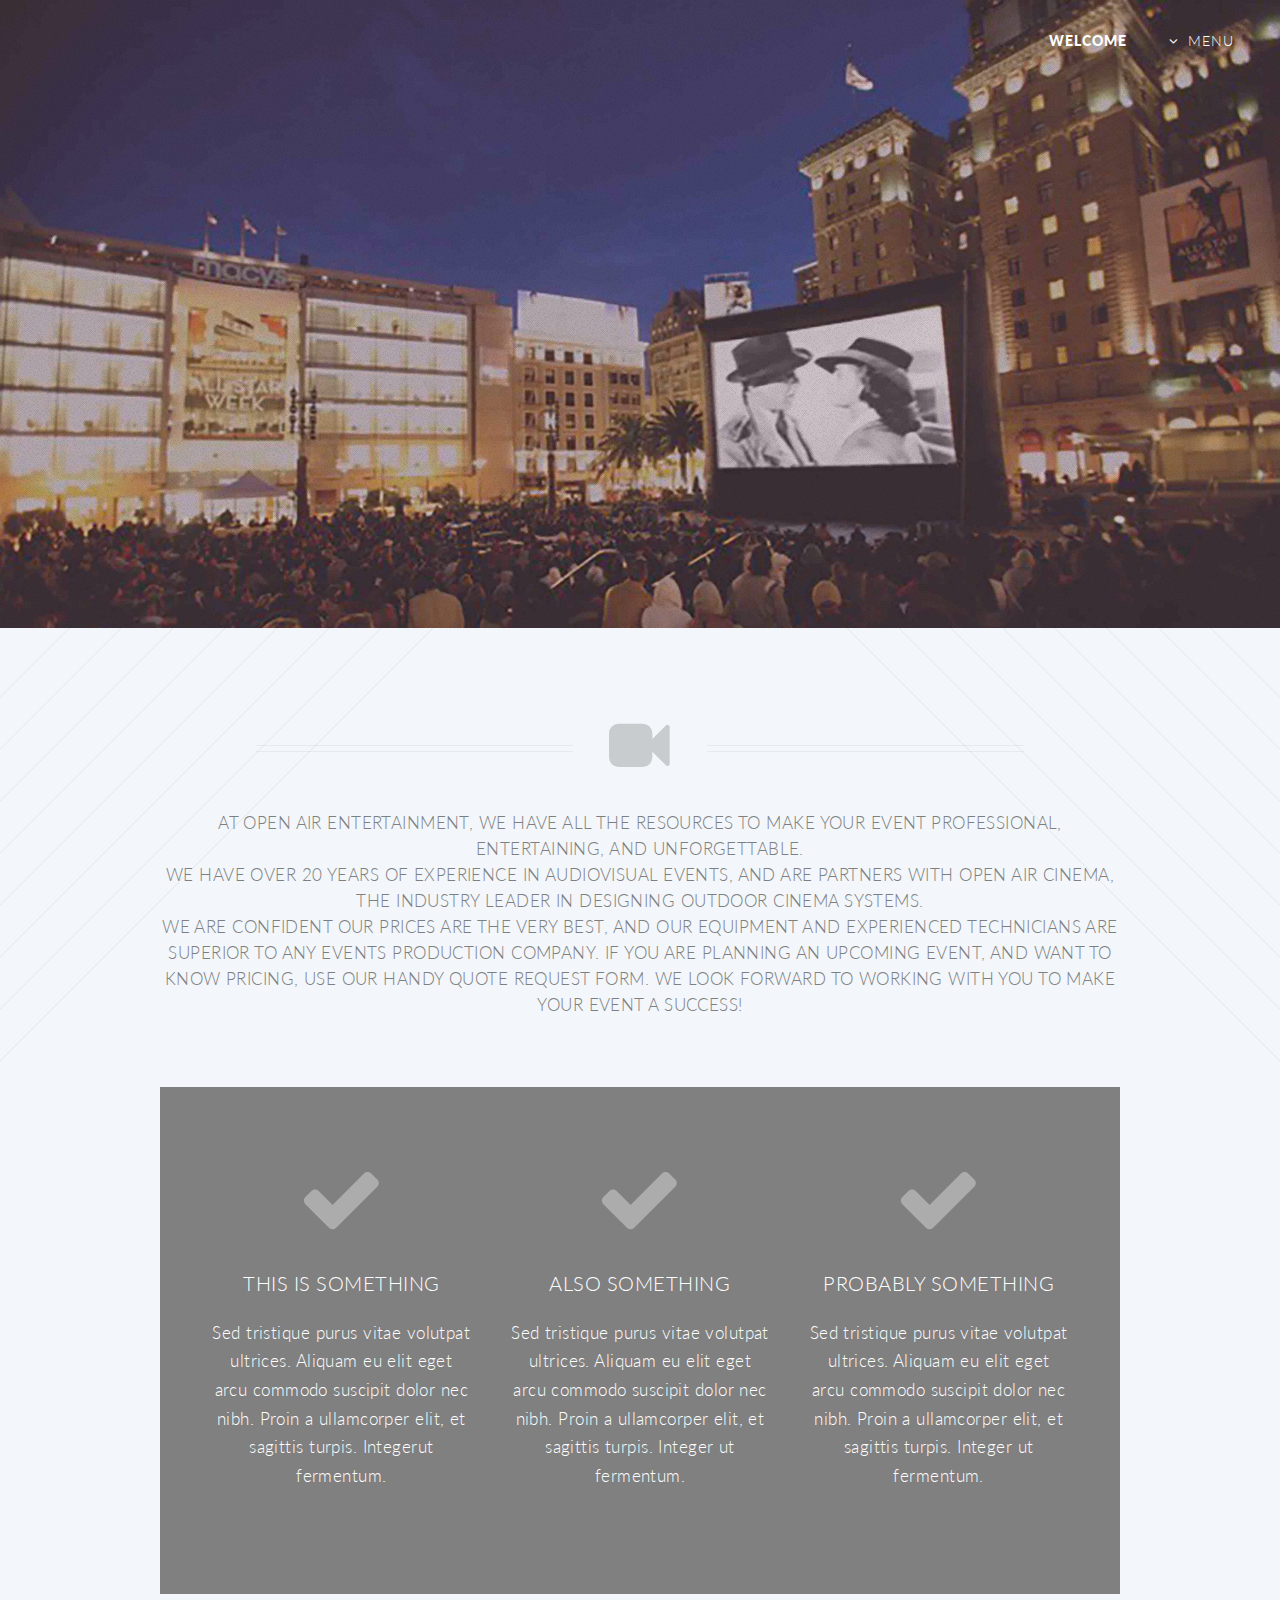
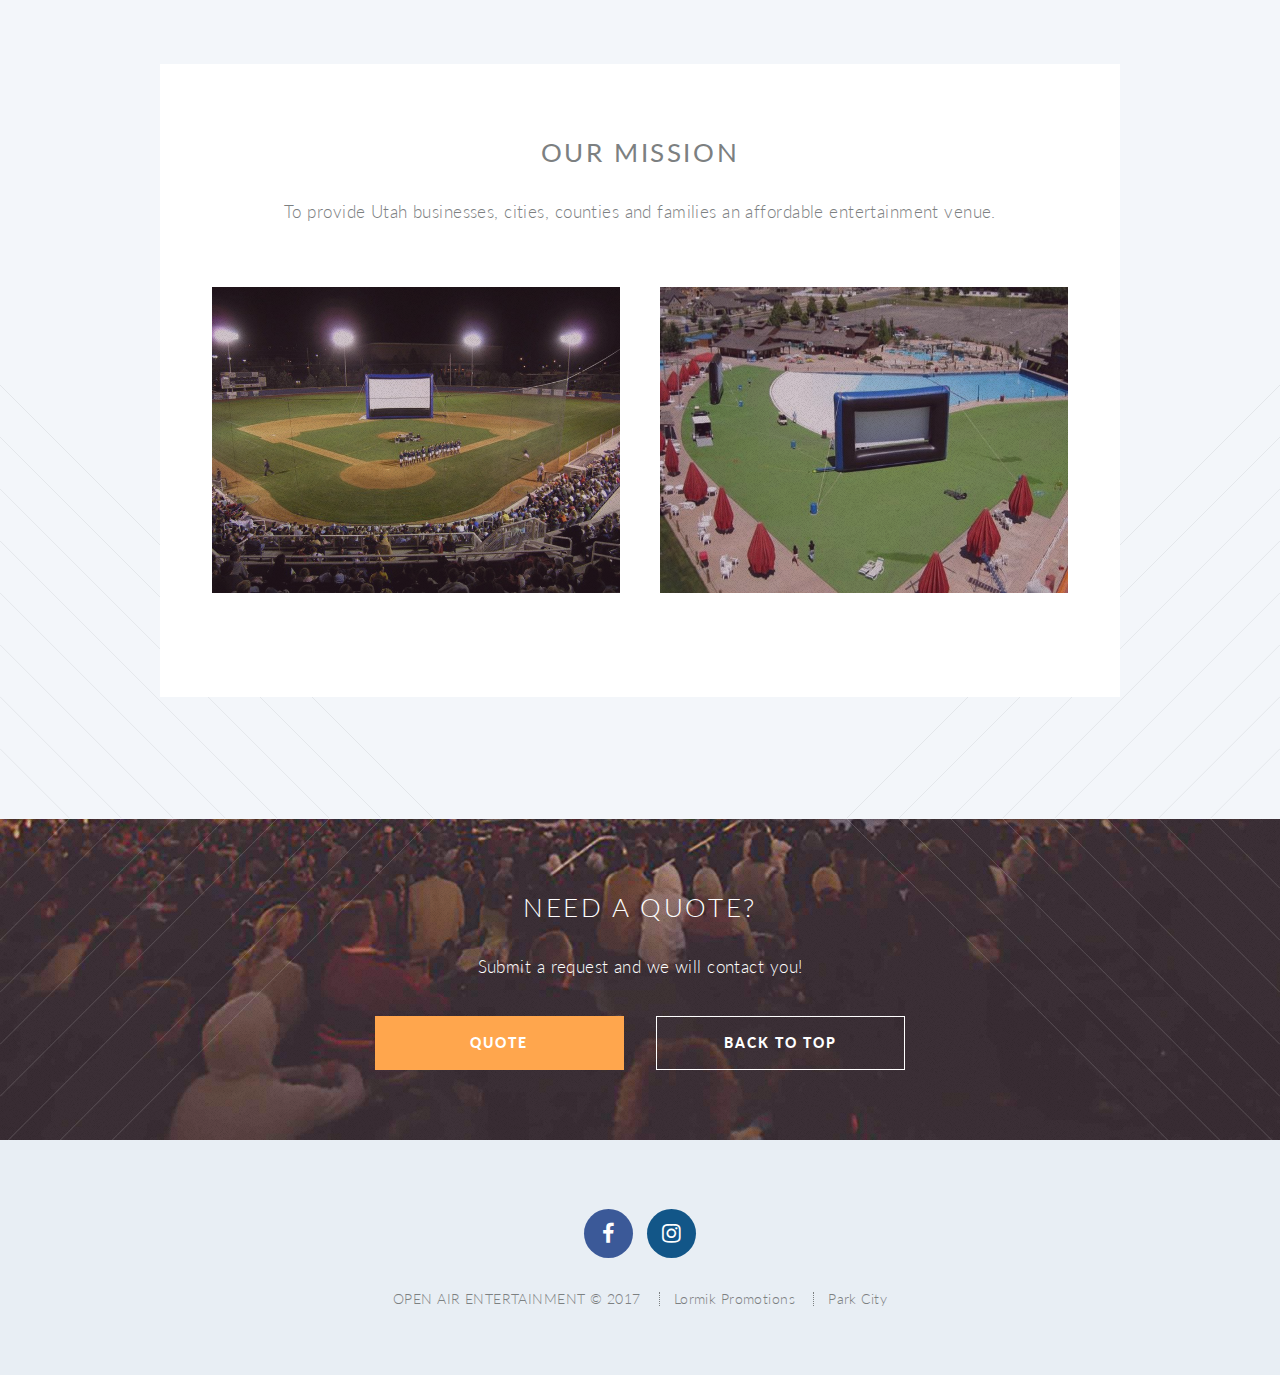
<file: index.html>
<!DOCTYPE HTML>

<html>
	<head>
		<title>Open Air Entertainment</title>
		<meta charset="utf-8" />
		<meta name="viewport" content="width=device-width, initial-scale=1" />
	
		<link rel="stylesheet" href="assets/css/main.css" />

	</head>
	<body class="index">
		<div id="page-wrapper">

			<!-- Header -->
			<header id="header" class="alt">
				<h1 id="logo"><a href="index.html"></a></h1>
				<nav id="nav">
					<ul>
						<li class="current"><a href="index.html">Welcome</a></li>
						<li class="submenu">
							<a href="#">Menu</a>
							<ul>
								<li><a href="services.html">Services</a></li>
								<li><a href="gallery.html">Gallery</a></li>
								<li><a href="contact.html">Contact</a></li>
								<li><a href="quote.html">Quote</a></li>
							</ul>
						</li>
					</ul>
				</nav>
			</header>

			<!-- Banner -->
			<section id="banner">
				<div class="inner">

					<header>
						<img src="images/logo.png">
					</header>
						<p>The premiere outdoor entertainment company 
						<br>
						in the United States. We specialize in outdoor cinema,
						<br>
						productions, and audiovisual special events.</p>
					<footer>
						<ul class="buttons vertical">
							<li><a href="#main" class="button fit scrolly">Tell Me More</a></li>
						</ul>
					</footer>

				</div>
			</section>

			<!-- Main -->
			<article id="main">

				<header class="special container">
					<span class="icon fa-video-camera"></span>
						<h4>At Open Air Entertainment, we have all the resources to make your event professional, 
						<br>
						entertaining, and unforgettable. 
						<br>
						We have over 20 years of experience in audiovisual events, and are partners with Open Air Cinema, 
						<br>
						the industry leader in designing outdoor cinema systems. 
						<br>
						We are confident our prices are the very best, and our equipment and experienced technicians are superior to any events production company. If you are planning an upcoming event, and want to know pricing, use our handy Quote Request Form. We look forward to working with you to make your event a success!</h4>
				</header>

				<!-- Two -->
				<section class="wrapper style2 container special">
					<div class="row">
						<div class="4u 12u(narrower)">

							<section>
								<span class="icon featured fa-check"></span>
								<header>
									<h3>This is Something</h3>
								</header>
								<p>Sed tristique purus vitae volutpat ultrices. Aliquam eu elit eget arcu commodo suscipit dolor nec nibh. Proin a ullamcorper elit, et sagittis turpis. Integerut fermentum.</p>
							</section>

						</div>

						<div class="4u 12u(narrower)">

							<section>
								<span class="icon featured fa-check"></span>
								<header>
									<h3>Also Something</h3>
								</header>
								<p>Sed tristique purus vitae volutpat ultrices. Aliquam eu elit eget arcu commodo suscipit dolor nec nibh. Proin a ullamcorper elit, et sagittis turpis. Integer ut fermentum.</p>
							</section>

						</div>

						<div class="4u 12u(narrower)">

							<section>
								<span class="icon featured fa-check"></span>
								<header>
									<h3>Probably Something</h3>
								</header>
								<p>Sed tristique purus vitae volutpat ultrices. Aliquam eu elit eget arcu commodo suscipit dolor nec nibh. Proin a ullamcorper elit, et sagittis turpis. Integer ut fermentum.</p>
							</section>

						</div>

					</div>
				</section>

				<!-- Three -->
						<section class="wrapper style3 container special">

							<header class="major">
								<h2><strong>Our Mission</strong></h2>
								<p>To provide Utah businesses, cities, counties and families an affordable entertainment venue.</p>
							</header>

							<div class="row">
								<div class="6u 12u(narrower)">

									<section>
										<a href="#" class="image featured"><img src="images/pic01.jpg" alt="" /></a>
										<!-- <header> -->
											<!-- <h3>A Really Fast Train</h3> -->
										<!-- </header> -->
										<!-- <p>Sed tristique purus vitae volutpat commodo suscipit amet sed nibh. Proin a ullamcorper sed blandit. Sed tristique purus vitae volutpat commodo suscipit ullamcorper sed blandit lorem ipsum dolore.</p> -->
									</section>

								</div>
								<div class="6u 12u(narrower)">

									<section>
										<a href="#" class="image featured"><img src="images/pic02.jpg" alt="" /></a>
										<!-- <header> -->
											<!-- <h3>An Airport Terminal</h3> -->
										<!-- </header> -->
										<!-- <p>Sed tristique purus vitae volutpat commodo suscipit amet sed nibh. Proin a ullamcorper sed blandit. Sed tristique purus vitae volutpat commodo suscipit ullamcorper sed blandit lorem ipsum dolore.</p> -->
									</section>

								</div>
							</div>

				</section>
			</article>

							<!-- CTA -->
							<section id="cta">

								<header>
									<h2>Need a Quote?</h2>
									<p>Submit a request and we will contact you!</p>
								</header>
								<footer>
									<ul class="buttons">
										<li><a href="quote.html" class="button special"><!--[-->Quote<!--]--></a></li>
										<li><a href="#" class="button"><!--[-->Back to top<!--]--></a></li>
									</ul>
								</footer>

							</section>

							<!-- Footer -->
							<footer id="footer">

								<ul class="icons">
									<!-- <li><a href="#" class="icon circle fa-twitter"><span class="label">Twitter</span></a></li> -->
									<li><a href="https://www.facebook.com/openairentertainment.us/" class="icon circle fa-facebook"><span class="label">Facebook</span></a></li>
									<!-- <li><a href="#" class="icon circle fa-google-plus"><span class="label">Google+</span></a></li> -->
									<li><a href="https://www.instagram.com/open_air_entertainment/" class="icon circle fa-instagram"><span class="label">Instagram</span></a></li>
								</ul>

								<ul class="copyright">
									<li>OPEN AIR ENTERTAINMENT &copy; 2017 </li>
									<li>Lormik Promotions</li>
									<li>Park City</li>
								</ul>
							</footer>
						</div>

						<!-- Scripts -->
						<script src="assets/js/jquery.min.js"></script>
						<script src="assets/js/jquery.dropotron.min.js"></script>
						<script src="assets/js/jquery.scrolly.min.js"></script>
						<script src="assets/js/jquery.scrollgress.min.js"></script>
						<script src="assets/js/skel.min.js"></script>
						<script src="assets/js/util.js"></script>
						<script src="assets/js/main.js"></script>
		</div>				
	</body>
</html>
</file>
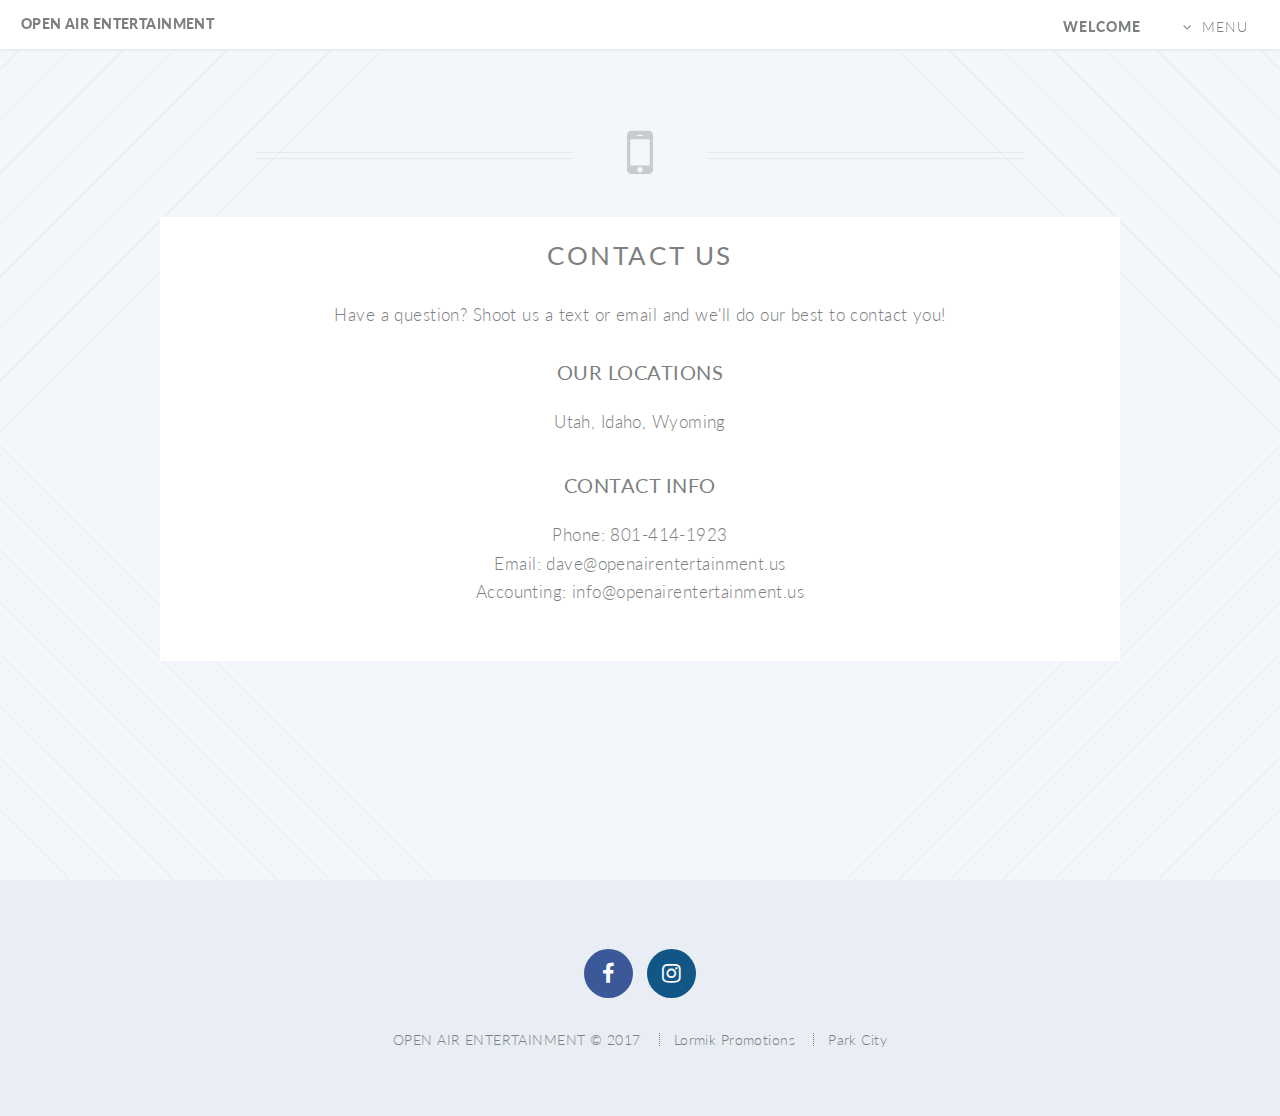
<file: contact.html>
<!DOCTYPE HTML>

<html>
<head>
	<title>Contact - Open Air Entertainment</title>
	<meta charset="utf-8" />
	<meta name="viewport" content="width=device-width, initial-scale=1" />

	<link rel="stylesheet" href="assets/css/main.css" />
</head>

<body class="contact">
	<div id="page-wrapper">

		<!-- Header -->
		<header id="header">
			<h1 id="logo"><a href="index.html">Open Air Entertainment</a></h1>
			<nav id="nav">
				<ul>
					<li class="current"><a href="index.html">Welcome</a></li>
					<li class="submenu">
						<a href="#">Menu</a>
						<ul>
							<li><a href="services.html">Services</a></li>
							<li><a href="gallery.html">Gallery</a></li>
							<li><a href="quote.html">Quote</a></li>
						</ul>
					</li>
				</ul>
			</nav>
		</header>

		<!-- Main -->
		<article id="main">
			<header class="special container">
				<span class="icon fa-mobile"></span>
				<div class="main-contact">
					<h2><strong>Contact Us</strong></h2>
					<p>Have a question? Shoot us a text or email and we'll do our best to contact you!</p>
					<br>
					<h3><strong>Our Locations</strong></h3>

					<p>Utah, Idaho, Wyoming</p>
					<header>
						<h3><strong>Contact Info</strong></h3>
					</header>
					<p>Phone: 801-414-1923
						<br>
						Email: dave@openairentertainment.us
						<br>
						Accounting: info@openairentertainment.us</p>
					</header>
					<br>
				</div>

				<!-- Footer -->
				<footer id="footer">

					<ul class="icons">
						<!-- <li><a href="#" class="icon circle fa-twitter"><span class="label">Twitter</span></a></li> -->
						<li><a href="https://www.facebook.com/openairentertainment.us/" class="icon circle fa-facebook"><span class="label">Facebook</span></a></li>
						<!-- <li><a href="#" class="icon circle fa-google-plus"><span class="label">Google+</span></a></li> -->
						<li><a href="https://www.instagram.com/open_air_entertainment/" class="icon circle fa-instagram"><span class="label">Instagram</span></a></li>
					</ul>

					<ul class="copyright">
						<li>OPEN AIR ENTERTAINMENT &copy; 2017 </li>
						<li>Lormik Promotions</li>
						<li>Park City</li>
					</ul>

				</footer>

			</div>

			<!-- Scripts -->
			<script src="assets/js/jquery.min.js"></script>
			<script src="assets/js/jquery.dropotron.min.js"></script>
			<script src="assets/js/jquery.scrolly.min.js"></script>
			<script src="assets/js/jquery.scrollgress.min.js"></script>
			<script src="assets/js/skel.min.js"></script>
			<script src="assets/js/util.js"></script>
			<script src="assets/js/main.js"></script>

		</body>
		</html>
</file>
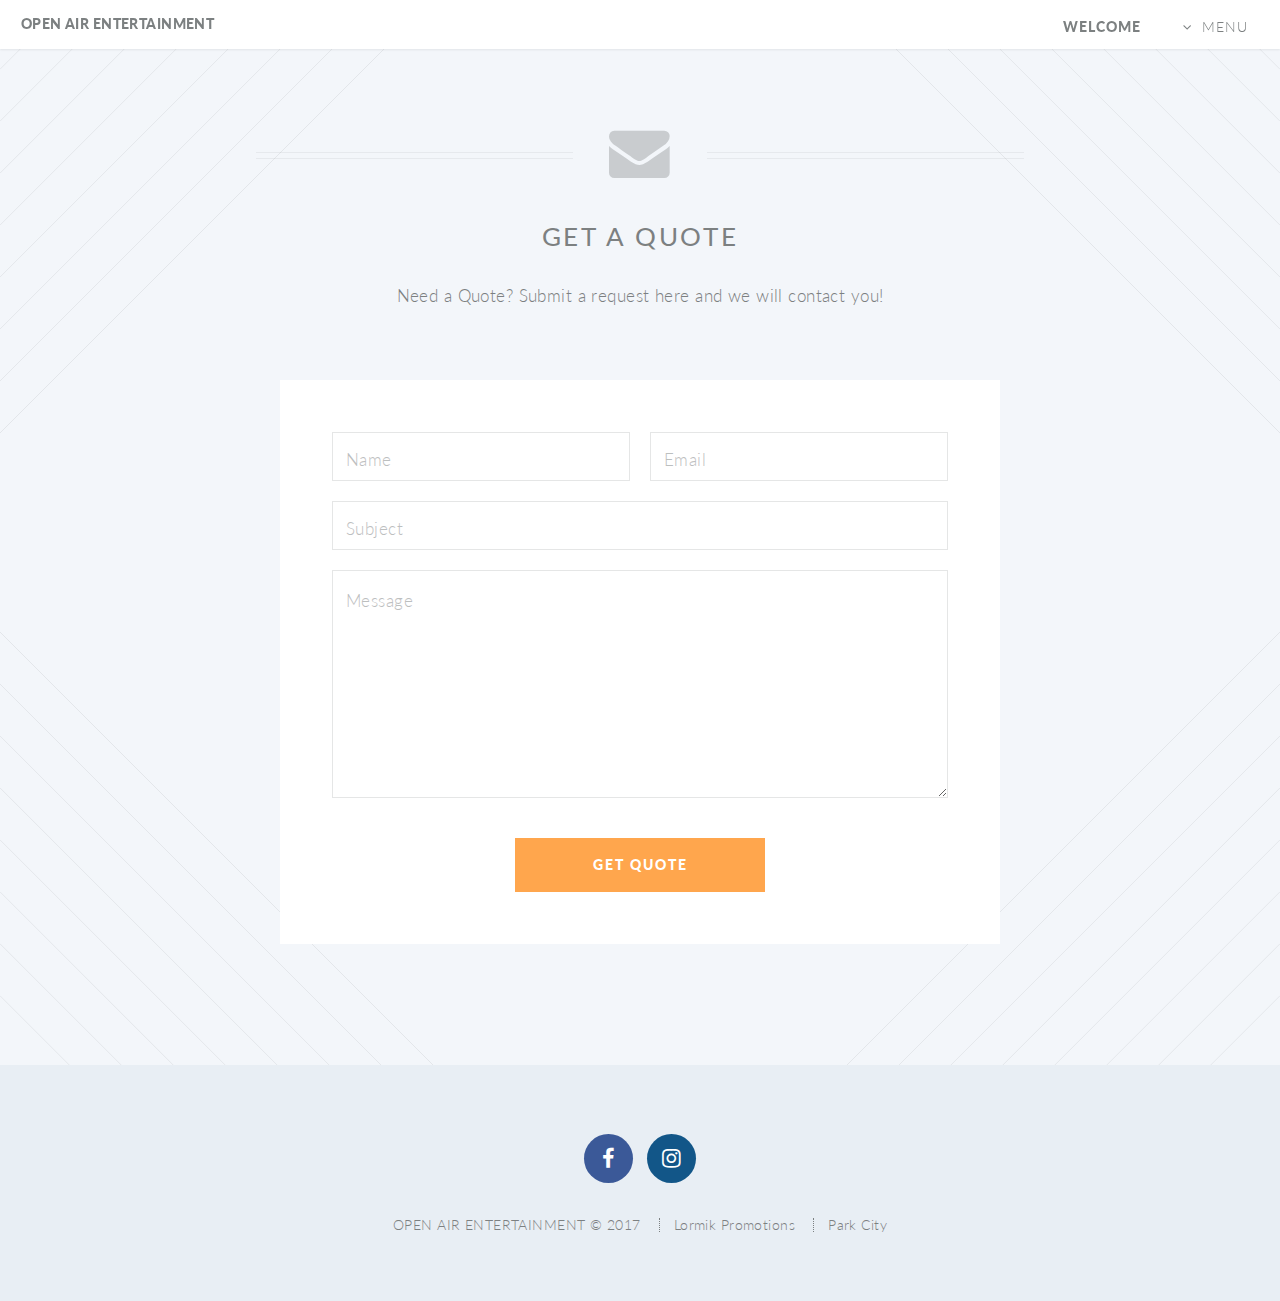
<file: quote.html>
<!DOCTYPE HTML>

<html>
	<head>
		<title>Quote - Open Air Entertainment</title>
		<meta charset="utf-8" />
		<meta name="viewport" content="width=device-width, initial-scale=1" />

		<link rel="stylesheet" href="assets/css/main.css" />
	
	</head>
	<body class="contact">
		<div id="page-wrapper">

			<!-- Header -->
				<header id="header">
					<h1 id="logo"><a href="index.html">Open Air Entertainment</a></h1>
					<nav id="nav">
						<ul>
							<li class="current"><a href="index.html">Welcome</a></li>
							<li class="submenu">
								<a href="#">Menu</a>
								<ul>
									<li><a href="services.html">Services</a></li>
									<li><a href="gallery.html">Gallery</a></li>
									<li><a href="contact.html">Contact</a></li>
								</ul>
							</li>
						</ul>
					</nav>
				</header>

			<!-- Main -->
				<article id="main">

					<header class="special container">
						<span class="icon fa-envelope"></span>
						<h2><strong>Get a Quote</strong></h2>
						<p>Need a Quote? Submit a request here and we will contact you!</p>
					</header>

					<!-- One -->
						<section class="wrapper style4 special container 75%">

							<!-- Content -->
								<div class="content">
									<form action="send_form.php">
										<div class="row 50%">
											<div class="6u 12u(mobile)">
												<input type="text" name="name" placeholder="Name" />
											</div>
											<div class="6u 12u(mobile)">
												<input type="text" name="email" placeholder="Email" />
											</div>
										</div>
										<div class="row 50%">
											<div class="12u">
												<input type="text" name="subject" placeholder="Subject" />
											</div>
										</div>
										<div class="row 50%">
											<div class="12u">
												<textarea name="message" placeholder="Message" rows="7"></textarea>
											</div>
										</div>
										<div class="row">
											<div class="12u">
												<ul class="buttons">
													<li><input type="submit" class="special" value="Get Quote" /></li>
												</ul>
											</div>
										</div>
									</form>
								</div>

						</section>

				</article>

			<!-- Footer -->
				<footer id="footer">

					<ul class="icons">
						<!-- <li><a href="#" class="icon circle fa-twitter"><span class="label">Twitter</span></a></li> -->
						<li><a href="https://www.facebook.com/openairentertainment.us/" class="icon circle fa-facebook"><span class="label">Facebook</span></a></li>
						<!-- <li><a href="#" class="icon circle fa-google-plus"><span class="label">Google+</span></a></li> -->
						<li><a href="https://www.instagram.com/open_air_entertainment/" class="icon circle fa-instagram"><span class="label">Instagram</span></a></li>
					</ul>

					<ul class="copyright">
						<li>OPEN AIR ENTERTAINMENT &copy; 2017 </li>
						<li>Lormik Promotions</li>
						<li>Park City</li>
					</ul>

				</footer>

		</div>

		<!-- Scripts -->
			<script src="assets/js/jquery.min.js"></script>
			<script src="assets/js/jquery.dropotron.min.js"></script>
			<script src="assets/js/jquery.scrolly.min.js"></script>
			<script src="assets/js/jquery.scrollgress.min.js"></script>
			<script src="assets/js/skel.min.js"></script>
			<script src="assets/js/util.js"></script>
			<script src="assets/js/main.js"></script>

	</body>
</html>
</file>
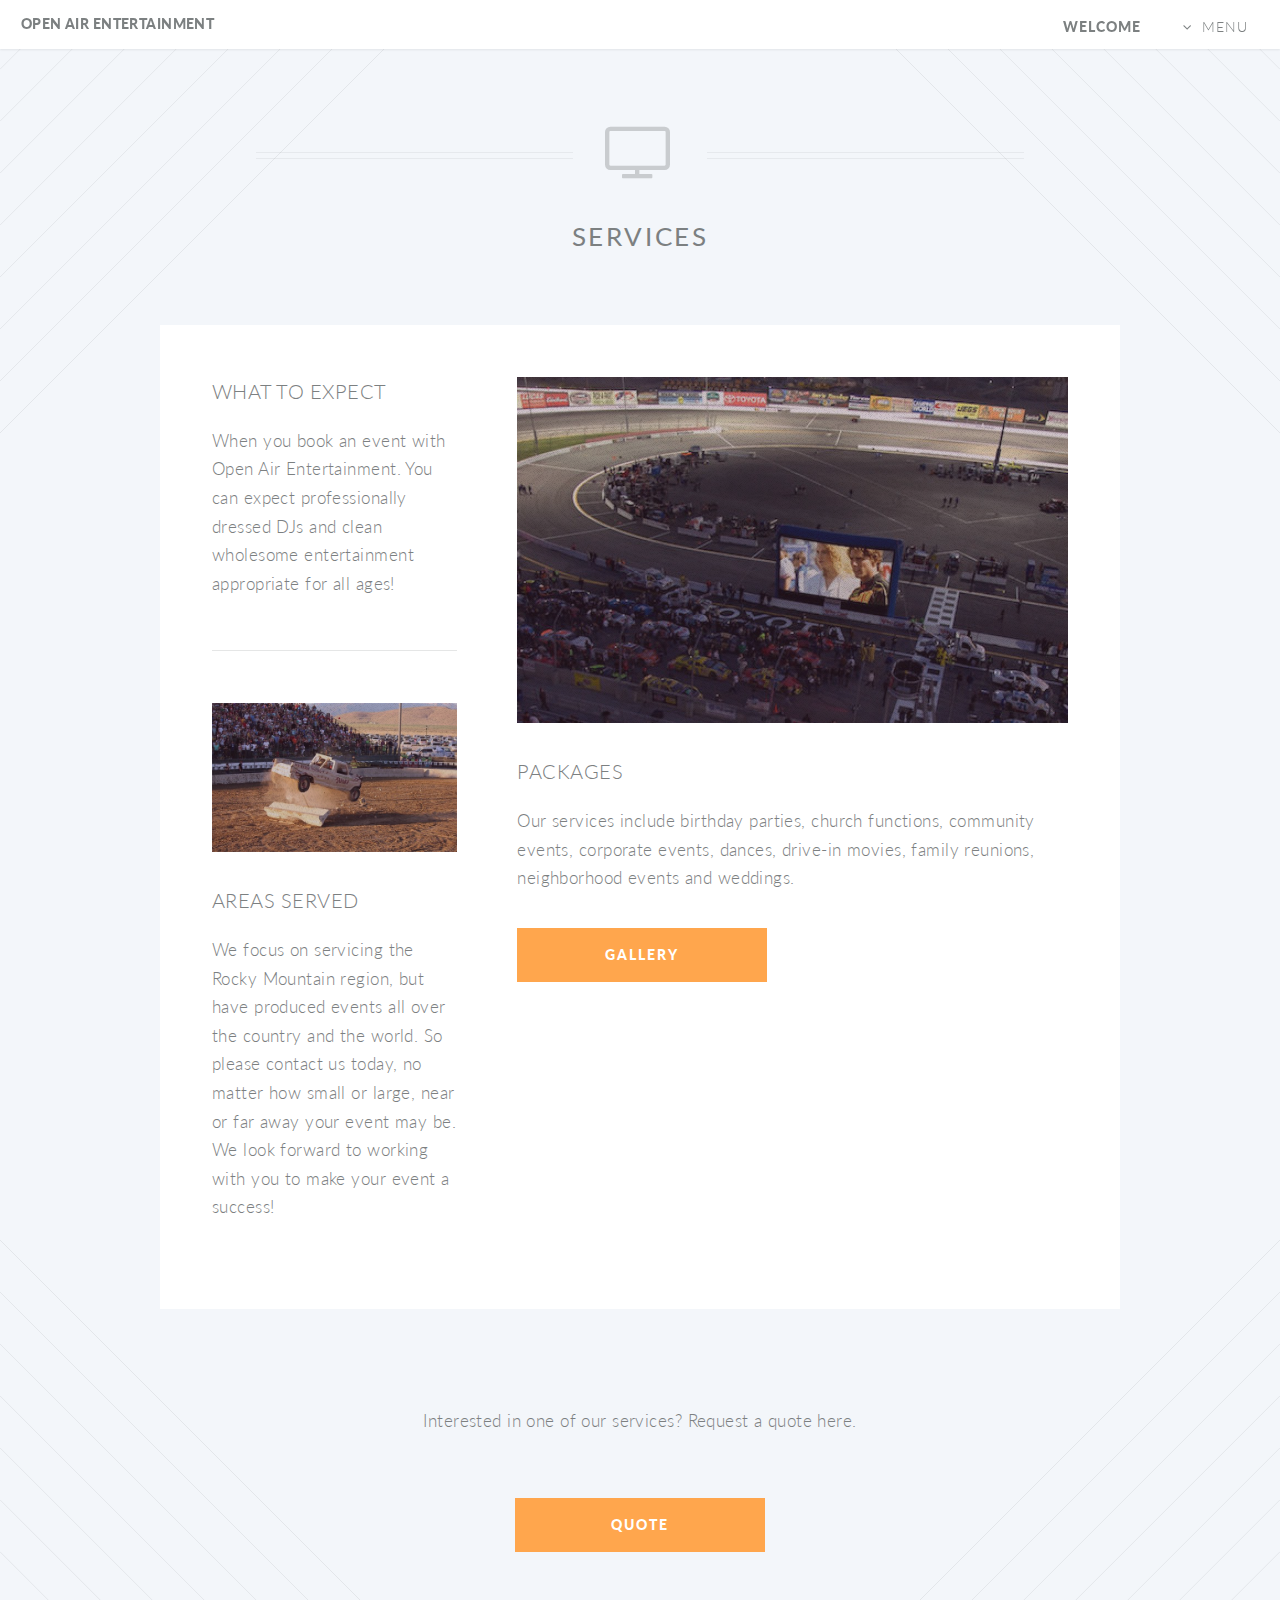
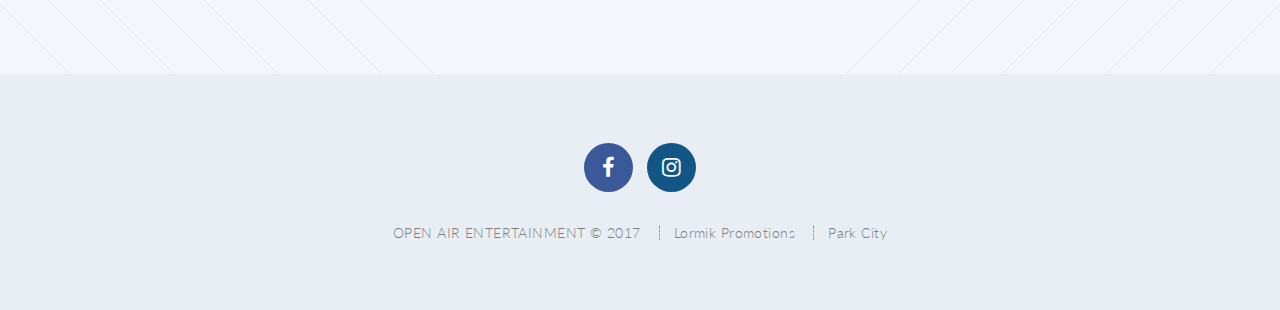
<file: services.html>
<!DOCTYPE HTML>

<html>
<head>
	<title>Services - Open Air Entertainment</title>
	<meta charset="utf-8" />
	<meta name="viewport" content="width=device-width, initial-scale=1" />

	<link rel="stylesheet" href="assets/css/main.css" />
</head>

<body class="left-sidebar">
	<div id="page-wrapper">

		<!-- Header -->
		<header id="header">
			<h1 id="logo"><a href="index.html">Open Air Entertainment</a></h1>
			<nav id="nav">
				<ul>
					<li class="current"><a href="index.html">Welcome</a></li>
					<li class="submenu">
						<a href="#">Menu</a>
						<ul>
							<li><a href="gallery.html">Gallery</a></li>
							<li><a href="contact.html">Contact</a></li>
							<li><a href="quote.html">Quote</a></li>
						</ul>
					</li>
				</ul>
			</nav>
		</header>

		<!-- Main -->
		<article id="main">

			<header class="special container">
				<span class="icon fa-television"></span>
				<h2><strong>Services</strong></h2>
			</header>

				<!-- One -->
				<section class="wrapper style4 container">

					<div class="row 150%">
						<div class="4u 12u(narrower)">

							<!-- Sidebar -->
							<div class="sidebar">

								<section>
									<header>
										<h3>What to expect</h3>
									</header>
									<p>When you book an event with Open Air Entertainment. You can expect professionally dressed DJs and clean wholesome entertainment appropriate for all ages!</p>
								</section>

											<section>
												<a href="#" class="image featured"><img src="images/pic03.jpg" alt="" /></a>
												<header>
													<h3>Areas served</h3>
												</header>
												<p>We focus on servicing the Rocky Mountain region, but have produced events all over the country and the world. So please contact us today, no matter how small or large, near or far away your event may be. We look forward to working with you to make your event a success!</p>
											</section>
										</div>

									</div>
									<div class="8u 12u(narrower) important(narrower)">

										<!-- Content -->
										<div class="content">
											<section>
												<a href="#" class="image featured"><img src="images/pic04.jpg" alt="" /></a>
												<header>
													<h3>Packages</h3>
												</header>
													<p>Our services include birthday parties, church functions, community events, corporate events, dances, drive-in movies, family reunions, neighborhood events and weddings.</p>
												<footer>
													<ul class="buttons">
													<li><a href="gallery.html" class="button special">Gallery</a></li>
												</ul>
												</footer>
											</section>

											</div>
										</div>
									</section>
									<br>

									<section class="special container">
										<p>Interested in one of our services? Request a quote here.</p>
										<br>
										<ul class="buttons">
										<li><a href="quote.html" class="button special">Quote</a></li>
									</section>
								</article>

								<!-- Footer -->
								<footer id="footer">

									<ul class="icons">
										<!-- <li><a href="#" class="icon circle fa-twitter"><span class="label">Twitter</span></a></li> -->
										<li><a href="https://www.facebook.com/openairentertainment.us/" class="icon circle fa-facebook"><span class="label">Facebook</span></a></li>
										<!-- <li><a href="#" class="icon circle fa-google-plus"><span class="label">Google+</span></a></li> -->
										<li><a href="https://www.instagram.com/open_air_entertainment/" class="icon circle fa-instagram"><span class="label">Instagram</span></a></li>
									</ul>

									<ul class="copyright">
										<li>OPEN AIR ENTERTAINMENT &copy; 2017 </li>
										<li>Lormik Promotions</li>
										<li>Park City</li>
									</ul>

								</footer>

							</div>

							<!-- Scripts -->
							<script src="assets/js/jquery.min.js"></script>
							<script src="assets/js/jquery.dropotron.min.js"></script>
							<script src="assets/js/jquery.scrolly.min.js"></script>
							<script src="assets/js/jquery.scrollgress.min.js"></script>
							<script src="assets/js/skel.min.js"></script>
							<script src="assets/js/util.js"></script>

							<script src="assets/js/main.js"></script>

						</body>
						</html>
</file>
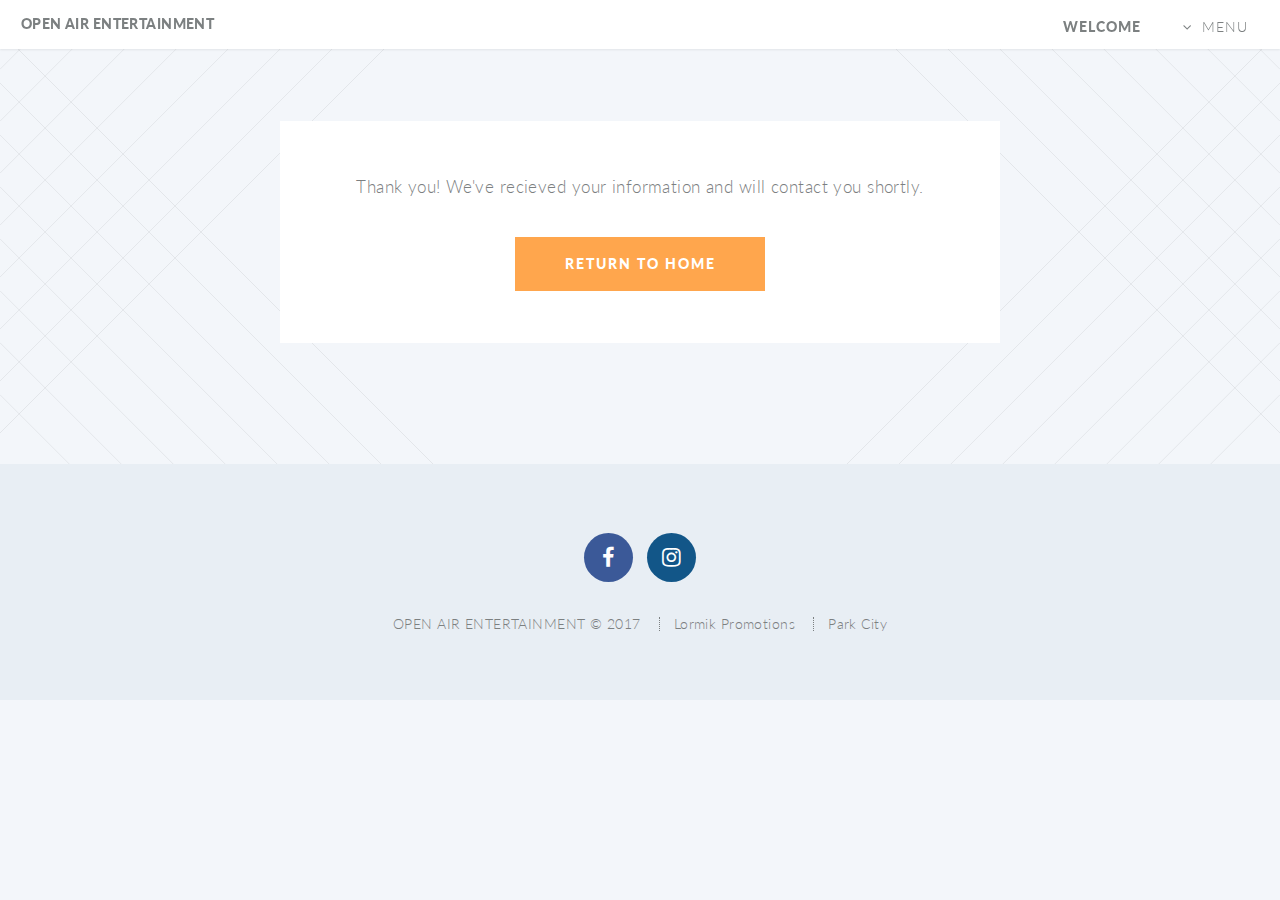
<file: thank_you.html>
<!DOCTYPE HTML>

<html>
	<head>
		<title>Quote - Open Air Entertainment</title>
		<meta charset="utf-8" />
		<meta name="viewport" content="width=device-width, initial-scale=1" />

		<link rel="stylesheet" href="assets/css/main.css" />
	
	</head>
	<body class="contact">
		<div id="page-wrapper">

			<!-- Header -->
				<header id="header">
					<h1 id="logo"><a href="index.html">Open Air Entertainment</a></h1>
					<nav id="nav">
						<ul>
							<li class="current"><a href="index.html">Welcome</a></li>
							<li class="submenu">
								<a href="#">Menu</a>
								<ul>
									<li><a href="services.html">Services</a></li>
									<li><a href="gallery.html">Gallery</a></li>
									<li><a href="contact.html">Contact</a></li>
								</ul>
							</li>
						</ul>
					</nav>
				</header>

			<!-- Main -->
				<article id="main">

<!-- 					<header class="special container">
					
					</header> -->

					<!-- One -->
						<section class="wrapper style4 special container 75%">

							<!-- Content -->
								<div class="content">
									<form>
										<div>
											<p>Thank you! We've recieved your information and will contact you shortly.</p>
										</div>
										<div class="row">
											<div class="12u">
												<ul class="buttons">
													<li><a href="index.html" class="button special"><!--[-->Return to Home<!--]--></a></li>
												</ul>
											</div>
										</div>
									</form>
								</div>

						</section>

				</article>

			<!-- Footer -->
				<footer id="footer">

					<ul class="icons">
						<!-- <li><a href="#" class="icon circle fa-twitter"><span class="label">Twitter</span></a></li> -->
						<li><a href="https://www.facebook.com/openairentertainment.us/" class="icon circle fa-facebook"><span class="label">Facebook</span></a></li>
						<!-- <li><a href="#" class="icon circle fa-google-plus"><span class="label">Google+</span></a></li> -->
						<li><a href="https://www.instagram.com/open_air_entertainment/" class="icon circle fa-instagram"><span class="label">Instagram</span></a></li>
					</ul>

					<ul class="copyright">
						<li>OPEN AIR ENTERTAINMENT &copy; 2017 </li>
						<li>Lormik Promotions</li>
						<li>Park City</li>
					</ul>

				</footer>

		</div>

		<!-- Scripts -->
			<script src="assets/js/jquery.min.js"></script>
			<script src="assets/js/jquery.dropotron.min.js"></script>
			<script src="assets/js/jquery.scrolly.min.js"></script>
			<script src="assets/js/jquery.scrollgress.min.js"></script>
			<script src="assets/js/skel.min.js"></script>
			<script src="assets/js/util.js"></script>
			<script src="assets/js/main.js"></script>

	</body>
</html>
</file>
<file: assets/css/main.css>
@import url("font-awesome.min.css");
@import url("https://fonts.googleapis.com/css?family=Lato:300,400,900");

/* Reset */

	html, body, div, span, applet, object, iframe, h1, h2, h3, h4, h5, h6, p, blockquote, pre, a, abbr, acronym, address, big, cite, code, del, dfn, em, img, ins, kbd, q, s, samp, small, strike, strong, sub, sup, tt, var, b, u, i, center, dl, dt, dd, ol, ul, li, fieldset, form, label, legend, table, caption, tbody, tfoot, thead, tr, th, td, article, aside, canvas, details, embed, figure, figcaption, footer, header, hgroup, menu, nav, output, ruby, section, summary, time, mark, audio, video {
		margin: 0;
		padding: 0;
		border: 0;
		font-size: 100%;
		font: inherit;
		vertical-align: baseline;
	}

	article, aside, details, figcaption, figure, footer, header, hgroup, menu, nav, section {
		display: block;
	}

	body {
		line-height: 1;
	}

	ol, ul {
		list-style: none;
	}

	blockquote, q {
		quotes: none;
	}

	blockquote:before, blockquote:after, q:before, q:after {
		content: '';
		content: none;
	}

	table {
		border-collapse: collapse;
		border-spacing: 0;
	}

	body {
		-webkit-text-size-adjust: none;
	}

/* Box Model */

	*, *:before, *:after {
		-moz-box-sizing: border-box;
		-webkit-box-sizing: border-box;
		box-sizing: border-box;
	}

/* Containers */

	.container {
		margin-left: auto;
		margin-right: auto;
	}

	.container.\31 25\25 {
		width: 100%;
		max-width: 1750px;
		min-width: 1400px;
	}

	.container.\37 5\25 {
		width: 1050px;
	}

	.container.\35 0\25 {
		width: 700px;
	}

	.container.\32 5\25 {
		width: 350px;
	}

	.container {
		width: 1400px;
	}

	@media screen and (max-width: 1680px) {

		.container.\31 25\25 {
			width: 100%;
			max-width: 1500px;
			min-width: 1200px;
		}

		.container.\37 5\25 {
			width: 900px;
		}

		.container.\35 0\25 {
			width: 600px;
		}

		.container.\32 5\25 {
			width: 300px;
		}

		.container {
			width: 1200px;
		}

	}

	@media screen and (max-width: 1280px) {

		.container.\31 25\25 {
			width: 100%;
			max-width: 1200px;
			min-width: 960px;
		}

		.container.\37 5\25 {
			width: 720px;
		}

		.container.\35 0\25 {
			width: 480px;
		}

		.container.\32 5\25 {
			width: 240px;
		}

		.container {
			width: 960px;
		}

	}

	@media screen and (max-width: 980px) {

		.container.\31 25\25 {
			width: 100%;
			max-width: 118.75%;
			min-width: 95%;
		}

		.container.\37 5\25 {
			width: 71.25%;
		}

		.container.\35 0\25 {
			width: 47.5%;
		}

		.container.\32 5\25 {
			width: 23.75%;
		}

		.container {
			width: 95%;
		}

	}

	@media screen and (max-width: 840px) {

		.container.\31 25\25 {
			width: 100%;
			max-width: 118.75%;
			min-width: 95%;
		}

		.container.\37 5\25 {
			width: 71.25%;
		}

		.container.\35 0\25 {
			width: 47.5%;
		}

		.container.\32 5\25 {
			width: 23.75%;
		}

		.container {
			width: 95% !important;
		}

	}

	@media screen and (max-width: 736px) {

		.container.\31 25\25 {
			width: 100%;
			max-width: 125%;
			min-width: 100%;
		}

		.container.\37 5\25 {
			width: 75%;
		}

		.container.\35 0\25 {
			width: 50%;
		}

		.container.\32 5\25 {
			width: 25%;
		}

		.container {
			width: 100% !important;
		}

	}

/* Grid */

	.row {
		border-bottom: solid 1px transparent;
		-moz-box-sizing: border-box;
		-webkit-box-sizing: border-box;
		box-sizing: border-box;
	}

	.row > * {
		float: left;
		-moz-box-sizing: border-box;
		-webkit-box-sizing: border-box;
		box-sizing: border-box;
	}

	.row:after, .row:before {
		content: '';
		display: block;
		clear: both;
		height: 0;
	}

	.row.uniform > * > :first-child {
		margin-top: 0;
	}

	.row.uniform > * > :last-child {
		margin-bottom: 0;
	}

	.row.\30 \25 > * {
		padding: 0px 0 0 0px;
	}

	.row.\30 \25 {
		margin: 0px 0 -1px 0px;
	}

	.row.uniform.\30 \25 > * {
		padding: 0px 0 0 0px;
	}

	.row.uniform.\30 \25 {
		margin: 0px 0 -1px 0px;
	}

	.row > * {
		padding: 50px 0 0 50px;
	}

	.row {
		margin: -50px 0 -1px -50px;
	}

	.row.uniform > * {
		padding: 50px 0 0 50px;
	}

	.row.uniform {
		margin: -50px 0 -1px -50px;
	}

	.row.\32 00\25 > * {
		padding: 100px 0 0 100px;
	}

	.row.\32 00\25 {
		margin: -100px 0 -1px -100px;
	}

	.row.uniform.\32 00\25 > * {
		padding: 100px 0 0 100px;
	}

	.row.uniform.\32 00\25 {
		margin: -100px 0 -1px -100px;
	}

	.row.\31 50\25 > * {
		padding: 75px 0 0 75px;
	}

	.row.\31 50\25 {
		margin: -75px 0 -1px -75px;
	}

	.row.uniform.\31 50\25 > * {
		padding: 75px 0 0 75px;
	}

	.row.uniform.\31 50\25 {
		margin: -75px 0 -1px -75px;
	}

	.row.\35 0\25 > * {
		padding: 25px 0 0 25px;
	}

	.row.\35 0\25 {
		margin: -25px 0 -1px -25px;
	}

	.row.uniform.\35 0\25 > * {
		padding: 25px 0 0 25px;
	}

	.row.uniform.\35 0\25 {
		margin: -25px 0 -1px -25px;
	}

	.row.\32 5\25 > * {
		padding: 12.5px 0 0 12.5px;
	}

	.row.\32 5\25 {
		margin: -12.5px 0 -1px -12.5px;
	}

	.row.uniform.\32 5\25 > * {
		padding: 12.5px 0 0 12.5px;
	}

	.row.uniform.\32 5\25 {
		margin: -12.5px 0 -1px -12.5px;
	}

	.\31 2u, .\31 2u\24 {
		width: 100%;
		clear: none;
		margin-left: 0;
	}

	.\31 1u, .\31 1u\24 {
		width: 91.6666666667%;
		clear: none;
		margin-left: 0;
	}

	.\31 0u, .\31 0u\24 {
		width: 83.3333333333%;
		clear: none;
		margin-left: 0;
	}

	.\39 u, .\39 u\24 {
		width: 75%;
		clear: none;
		margin-left: 0;
	}

	.\38 u, .\38 u\24 {
		width: 66.6666666667%;
		clear: none;
		margin-left: 0;
	}

	.\37 u, .\37 u\24 {
		width: 58.3333333333%;
		clear: none;
		margin-left: 0;
	}

	.\36 u, .\36 u\24 {
		width: 50%;
		clear: none;
		margin-left: 0;
	}

	.\35 u, .\35 u\24 {
		width: 41.6666666667%;
		clear: none;
		margin-left: 0;
	}

	.\34 u, .\34 u\24 {
		width: 33.3333333333%;
		clear: none;
		margin-left: 0;
	}

	.\33 u, .\33 u\24 {
		width: 25%;
		clear: none;
		margin-left: 0;
	}

	.\32 u, .\32 u\24 {
		width: 16.6666666667%;
		clear: none;
		margin-left: 0;
	}

	.\31 u, .\31 u\24 {
		width: 8.3333333333%;
		clear: none;
		margin-left: 0;
	}

	.\31 2u\24 + *,
	.\31 1u\24 + *,
	.\31 0u\24 + *,
	.\39 u\24 + *,
	.\38 u\24 + *,
	.\37 u\24 + *,
	.\36 u\24 + *,
	.\35 u\24 + *,
	.\34 u\24 + *,
	.\33 u\24 + *,
	.\32 u\24 + *,
	.\31 u\24 + * {
		clear: left;
	}

	.\-11u {
		margin-left: 91.66667%;
	}

	.\-10u {
		margin-left: 83.33333%;
	}

	.\-9u {
		margin-left: 75%;
	}

	.\-8u {
		margin-left: 66.66667%;
	}

	.\-7u {
		margin-left: 58.33333%;
	}

	.\-6u {
		margin-left: 50%;
	}

	.\-5u {
		margin-left: 41.66667%;
	}

	.\-4u {
		margin-left: 33.33333%;
	}

	.\-3u {
		margin-left: 25%;
	}

	.\-2u {
		margin-left: 16.66667%;
	}

	.\-1u {
		margin-left: 8.33333%;
	}

	@media screen and (max-width: 1680px) {

		.row > * {
			padding: 40px 0 0 40px;
		}

		.row {
			margin: -40px 0 -1px -40px;
		}

		.row.uniform > * {
			padding: 40px 0 0 40px;
		}

		.row.uniform {
			margin: -40px 0 -1px -40px;
		}

		.row.\32 00\25 > * {
			padding: 80px 0 0 80px;
		}

		.row.\32 00\25 {
			margin: -80px 0 -1px -80px;
		}

		.row.uniform.\32 00\25 > * {
			padding: 80px 0 0 80px;
		}

		.row.uniform.\32 00\25 {
			margin: -80px 0 -1px -80px;
		}

		.row.\31 50\25 > * {
			padding: 60px 0 0 60px;
		}

		.row.\31 50\25 {
			margin: -60px 0 -1px -60px;
		}

		.row.uniform.\31 50\25 > * {
			padding: 60px 0 0 60px;
		}

		.row.uniform.\31 50\25 {
			margin: -60px 0 -1px -60px;
		}

		.row.\35 0\25 > * {
			padding: 20px 0 0 20px;
		}

		.row.\35 0\25 {
			margin: -20px 0 -1px -20px;
		}

		.row.uniform.\35 0\25 > * {
			padding: 20px 0 0 20px;
		}

		.row.uniform.\35 0\25 {
			margin: -20px 0 -1px -20px;
		}

		.row.\32 5\25 > * {
			padding: 10px 0 0 10px;
		}

		.row.\32 5\25 {
			margin: -10px 0 -1px -10px;
		}

		.row.uniform.\32 5\25 > * {
			padding: 10px 0 0 10px;
		}

		.row.uniform.\32 5\25 {
			margin: -10px 0 -1px -10px;
		}

		.\31 2u\28wide\29, .\31 2u\24\28wide\29 {
			width: 100%;
			clear: none;
			margin-left: 0;
		}

		.\31 1u\28wide\29, .\31 1u\24\28wide\29 {
			width: 91.6666666667%;
			clear: none;
			margin-left: 0;
		}

		.\31 0u\28wide\29, .\31 0u\24\28wide\29 {
			width: 83.3333333333%;
			clear: none;
			margin-left: 0;
		}

		.\39 u\28wide\29, .\39 u\24\28wide\29 {
			width: 75%;
			clear: none;
			margin-left: 0;
		}

		.\38 u\28wide\29, .\38 u\24\28wide\29 {
			width: 66.6666666667%;
			clear: none;
			margin-left: 0;
		}

		.\37 u\28wide\29, .\37 u\24\28wide\29 {
			width: 58.3333333333%;
			clear: none;
			margin-left: 0;
		}

		.\36 u\28wide\29, .\36 u\24\28wide\29 {
			width: 50%;
			clear: none;
			margin-left: 0;
		}

		.\35 u\28wide\29, .\35 u\24\28wide\29 {
			width: 41.6666666667%;
			clear: none;
			margin-left: 0;
		}

		.\34 u\28wide\29, .\34 u\24\28wide\29 {
			width: 33.3333333333%;
			clear: none;
			margin-left: 0;
		}

		.\33 u\28wide\29, .\33 u\24\28wide\29 {
			width: 25%;
			clear: none;
			margin-left: 0;
		}

		.\32 u\28wide\29, .\32 u\24\28wide\29 {
			width: 16.6666666667%;
			clear: none;
			margin-left: 0;
		}

		.\31 u\28wide\29, .\31 u\24\28wide\29 {
			width: 8.3333333333%;
			clear: none;
			margin-left: 0;
		}

		.\31 2u\24\28wide\29 + *,
		.\31 1u\24\28wide\29 + *,
		.\31 0u\24\28wide\29 + *,
		.\39 u\24\28wide\29 + *,
		.\38 u\24\28wide\29 + *,
		.\37 u\24\28wide\29 + *,
		.\36 u\24\28wide\29 + *,
		.\35 u\24\28wide\29 + *,
		.\34 u\24\28wide\29 + *,
		.\33 u\24\28wide\29 + *,
		.\32 u\24\28wide\29 + *,
		.\31 u\24\28wide\29 + * {
			clear: left;
		}

		.\-11u\28wide\29 {
			margin-left: 91.66667%;
		}

		.\-10u\28wide\29 {
			margin-left: 83.33333%;
		}

		.\-9u\28wide\29 {
			margin-left: 75%;
		}

		.\-8u\28wide\29 {
			margin-left: 66.66667%;
		}

		.\-7u\28wide\29 {
			margin-left: 58.33333%;
		}

		.\-6u\28wide\29 {
			margin-left: 50%;
		}

		.\-5u\28wide\29 {
			margin-left: 41.66667%;
		}

		.\-4u\28wide\29 {
			margin-left: 33.33333%;
		}

		.\-3u\28wide\29 {
			margin-left: 25%;
		}

		.\-2u\28wide\29 {
			margin-left: 16.66667%;
		}

		.\-1u\28wide\29 {
			margin-left: 8.33333%;
		}

	}

	@media screen and (max-width: 1280px) {

		.row > * {
			padding: 40px 0 0 40px;
		}

		.row {
			margin: -40px 0 -1px -40px;
		}

		.row.uniform > * {
			padding: 40px 0 0 40px;
		}

		.row.uniform {
			margin: -40px 0 -1px -40px;
		}

		.row.\32 00\25 > * {
			padding: 80px 0 0 80px;
		}

		.row.\32 00\25 {
			margin: -80px 0 -1px -80px;
		}

		.row.uniform.\32 00\25 > * {
			padding: 80px 0 0 80px;
		}

		.row.uniform.\32 00\25 {
			margin: -80px 0 -1px -80px;
		}

		.row.\31 50\25 > * {
			padding: 60px 0 0 60px;
		}

		.row.\31 50\25 {
			margin: -60px 0 -1px -60px;
		}

		.row.uniform.\31 50\25 > * {
			padding: 60px 0 0 60px;
		}

		.row.uniform.\31 50\25 {
			margin: -60px 0 -1px -60px;
		}

		.row.\35 0\25 > * {
			padding: 20px 0 0 20px;
		}

		.row.\35 0\25 {
			margin: -20px 0 -1px -20px;
		}

		.row.uniform.\35 0\25 > * {
			padding: 20px 0 0 20px;
		}

		.row.uniform.\35 0\25 {
			margin: -20px 0 -1px -20px;
		}

		.row.\32 5\25 > * {
			padding: 10px 0 0 10px;
		}

		.row.\32 5\25 {
			margin: -10px 0 -1px -10px;
		}

		.row.uniform.\32 5\25 > * {
			padding: 10px 0 0 10px;
		}

		.row.uniform.\32 5\25 {
			margin: -10px 0 -1px -10px;
		}

		.\31 2u\28normal\29, .\31 2u\24\28normal\29 {
			width: 100%;
			clear: none;
			margin-left: 0;
		}

		.\31 1u\28normal\29, .\31 1u\24\28normal\29 {
			width: 91.6666666667%;
			clear: none;
			margin-left: 0;
		}

		.\31 0u\28normal\29, .\31 0u\24\28normal\29 {
			width: 83.3333333333%;
			clear: none;
			margin-left: 0;
		}

		.\39 u\28normal\29, .\39 u\24\28normal\29 {
			width: 75%;
			clear: none;
			margin-left: 0;
		}

		.\38 u\28normal\29, .\38 u\24\28normal\29 {
			width: 66.6666666667%;
			clear: none;
			margin-left: 0;
		}

		.\37 u\28normal\29, .\37 u\24\28normal\29 {
			width: 58.3333333333%;
			clear: none;
			margin-left: 0;
		}

		.\36 u\28normal\29, .\36 u\24\28normal\29 {
			width: 50%;
			clear: none;
			margin-left: 0;
		}

		.\35 u\28normal\29, .\35 u\24\28normal\29 {
			width: 41.6666666667%;
			clear: none;
			margin-left: 0;
		}

		.\34 u\28normal\29, .\34 u\24\28normal\29 {
			width: 33.3333333333%;
			clear: none;
			margin-left: 0;
		}

		.\33 u\28normal\29, .\33 u\24\28normal\29 {
			width: 25%;
			clear: none;
			margin-left: 0;
		}

		.\32 u\28normal\29, .\32 u\24\28normal\29 {
			width: 16.6666666667%;
			clear: none;
			margin-left: 0;
		}

		.\31 u\28normal\29, .\31 u\24\28normal\29 {
			width: 8.3333333333%;
			clear: none;
			margin-left: 0;
		}

		.\31 2u\24\28normal\29 + *,
		.\31 1u\24\28normal\29 + *,
		.\31 0u\24\28normal\29 + *,
		.\39 u\24\28normal\29 + *,
		.\38 u\24\28normal\29 + *,
		.\37 u\24\28normal\29 + *,
		.\36 u\24\28normal\29 + *,
		.\35 u\24\28normal\29 + *,
		.\34 u\24\28normal\29 + *,
		.\33 u\24\28normal\29 + *,
		.\32 u\24\28normal\29 + *,
		.\31 u\24\28normal\29 + * {
			clear: left;
		}

		.\-11u\28normal\29 {
			margin-left: 91.66667%;
		}

		.\-10u\28normal\29 {
			margin-left: 83.33333%;
		}

		.\-9u\28normal\29 {
			margin-left: 75%;
		}

		.\-8u\28normal\29 {
			margin-left: 66.66667%;
		}

		.\-7u\28normal\29 {
			margin-left: 58.33333%;
		}

		.\-6u\28normal\29 {
			margin-left: 50%;
		}

		.\-5u\28normal\29 {
			margin-left: 41.66667%;
		}

		.\-4u\28normal\29 {
			margin-left: 33.33333%;
		}

		.\-3u\28normal\29 {
			margin-left: 25%;
		}

		.\-2u\28normal\29 {
			margin-left: 16.66667%;
		}

		.\-1u\28normal\29 {
			margin-left: 8.33333%;
		}

	}

	@media screen and (max-width: 980px) {

		.row > * {
			padding: 30px 0 0 30px;
		}

		.row {
			margin: -30px 0 -1px -30px;
		}

		.row.uniform > * {
			padding: 30px 0 0 30px;
		}

		.row.uniform {
			margin: -30px 0 -1px -30px;
		}

		.row.\32 00\25 > * {
			padding: 60px 0 0 60px;
		}

		.row.\32 00\25 {
			margin: -60px 0 -1px -60px;
		}

		.row.uniform.\32 00\25 > * {
			padding: 60px 0 0 60px;
		}

		.row.uniform.\32 00\25 {
			margin: -60px 0 -1px -60px;
		}

		.row.\31 50\25 > * {
			padding: 45px 0 0 45px;
		}

		.row.\31 50\25 {
			margin: -45px 0 -1px -45px;
		}

		.row.uniform.\31 50\25 > * {
			padding: 45px 0 0 45px;
		}

		.row.uniform.\31 50\25 {
			margin: -45px 0 -1px -45px;
		}

		.row.\35 0\25 > * {
			padding: 15px 0 0 15px;
		}

		.row.\35 0\25 {
			margin: -15px 0 -1px -15px;
		}

		.row.uniform.\35 0\25 > * {
			padding: 15px 0 0 15px;
		}

		.row.uniform.\35 0\25 {
			margin: -15px 0 -1px -15px;
		}

		.row.\32 5\25 > * {
			padding: 7.5px 0 0 7.5px;
		}

		.row.\32 5\25 {
			margin: -7.5px 0 -1px -7.5px;
		}

		.row.uniform.\32 5\25 > * {
			padding: 7.5px 0 0 7.5px;
		}

		.row.uniform.\32 5\25 {
			margin: -7.5px 0 -1px -7.5px;
		}

		.\31 2u\28narrow\29, .\31 2u\24\28narrow\29 {
			width: 100%;
			clear: none;
			margin-left: 0;
		}

		.\31 1u\28narrow\29, .\31 1u\24\28narrow\29 {
			width: 91.6666666667%;
			clear: none;
			margin-left: 0;
		}

		.\31 0u\28narrow\29, .\31 0u\24\28narrow\29 {
			width: 83.3333333333%;
			clear: none;
			margin-left: 0;
		}

		.\39 u\28narrow\29, .\39 u\24\28narrow\29 {
			width: 75%;
			clear: none;
			margin-left: 0;
		}

		.\38 u\28narrow\29, .\38 u\24\28narrow\29 {
			width: 66.6666666667%;
			clear: none;
			margin-left: 0;
		}

		.\37 u\28narrow\29, .\37 u\24\28narrow\29 {
			width: 58.3333333333%;
			clear: none;
			margin-left: 0;
		}

		.\36 u\28narrow\29, .\36 u\24\28narrow\29 {
			width: 50%;
			clear: none;
			margin-left: 0;
		}

		.\35 u\28narrow\29, .\35 u\24\28narrow\29 {
			width: 41.6666666667%;
			clear: none;
			margin-left: 0;
		}

		.\34 u\28narrow\29, .\34 u\24\28narrow\29 {
			width: 33.3333333333%;
			clear: none;
			margin-left: 0;
		}

		.\33 u\28narrow\29, .\33 u\24\28narrow\29 {
			width: 25%;
			clear: none;
			margin-left: 0;
		}

		.\32 u\28narrow\29, .\32 u\24\28narrow\29 {
			width: 16.6666666667%;
			clear: none;
			margin-left: 0;
		}

		.\31 u\28narrow\29, .\31 u\24\28narrow\29 {
			width: 8.3333333333%;
			clear: none;
			margin-left: 0;
		}

		.\31 2u\24\28narrow\29 + *,
		.\31 1u\24\28narrow\29 + *,
		.\31 0u\24\28narrow\29 + *,
		.\39 u\24\28narrow\29 + *,
		.\38 u\24\28narrow\29 + *,
		.\37 u\24\28narrow\29 + *,
		.\36 u\24\28narrow\29 + *,
		.\35 u\24\28narrow\29 + *,
		.\34 u\24\28narrow\29 + *,
		.\33 u\24\28narrow\29 + *,
		.\32 u\24\28narrow\29 + *,
		.\31 u\24\28narrow\29 + * {
			clear: left;
		}

		.\-11u\28narrow\29 {
			margin-left: 91.66667%;
		}

		.\-10u\28narrow\29 {
			margin-left: 83.33333%;
		}

		.\-9u\28narrow\29 {
			margin-left: 75%;
		}

		.\-8u\28narrow\29 {
			margin-left: 66.66667%;
		}

		.\-7u\28narrow\29 {
			margin-left: 58.33333%;
		}

		.\-6u\28narrow\29 {
			margin-left: 50%;
		}

		.\-5u\28narrow\29 {
			margin-left: 41.66667%;
		}

		.\-4u\28narrow\29 {
			margin-left: 33.33333%;
		}

		.\-3u\28narrow\29 {
			margin-left: 25%;
		}

		.\-2u\28narrow\29 {
			margin-left: 16.66667%;
		}

		.\-1u\28narrow\29 {
			margin-left: 8.33333%;
		}

	}

	@media screen and (max-width: 840px) {

		.row > * {
			padding: 30px 0 0 30px;
		}

		.row {
			margin: -30px 0 -1px -30px;
		}

		.row.uniform > * {
			padding: 30px 0 0 30px;
		}

		.row.uniform {
			margin: -30px 0 -1px -30px;
		}

		.row.\32 00\25 > * {
			padding: 60px 0 0 60px;
		}

		.row.\32 00\25 {
			margin: -60px 0 -1px -60px;
		}

		.row.uniform.\32 00\25 > * {
			padding: 60px 0 0 60px;
		}

		.row.uniform.\32 00\25 {
			margin: -60px 0 -1px -60px;
		}

		.row.\31 50\25 > * {
			padding: 45px 0 0 45px;
		}

		.row.\31 50\25 {
			margin: -45px 0 -1px -45px;
		}

		.row.uniform.\31 50\25 > * {
			padding: 45px 0 0 45px;
		}

		.row.uniform.\31 50\25 {
			margin: -45px 0 -1px -45px;
		}

		.row.\35 0\25 > * {
			padding: 15px 0 0 15px;
		}

		.row.\35 0\25 {
			margin: -15px 0 -1px -15px;
		}

		.row.uniform.\35 0\25 > * {
			padding: 15px 0 0 15px;
		}

		.row.uniform.\35 0\25 {
			margin: -15px 0 -1px -15px;
		}

		.row.\32 5\25 > * {
			padding: 7.5px 0 0 7.5px;
		}

		.row.\32 5\25 {
			margin: -7.5px 0 -1px -7.5px;
		}

		.row.uniform.\32 5\25 > * {
			padding: 7.5px 0 0 7.5px;
		}

		.row.uniform.\32 5\25 {
			margin: -7.5px 0 -1px -7.5px;
		}

		.\31 2u\28narrower\29, .\31 2u\24\28narrower\29 {
			width: 100%;
			clear: none;
			margin-left: 0;
		}

		.\31 1u\28narrower\29, .\31 1u\24\28narrower\29 {
			width: 91.6666666667%;
			clear: none;
			margin-left: 0;
		}

		.\31 0u\28narrower\29, .\31 0u\24\28narrower\29 {
			width: 83.3333333333%;
			clear: none;
			margin-left: 0;
		}

		.\39 u\28narrower\29, .\39 u\24\28narrower\29 {
			width: 75%;
			clear: none;
			margin-left: 0;
		}

		.\38 u\28narrower\29, .\38 u\24\28narrower\29 {
			width: 66.6666666667%;
			clear: none;
			margin-left: 0;
		}

		.\37 u\28narrower\29, .\37 u\24\28narrower\29 {
			width: 58.3333333333%;
			clear: none;
			margin-left: 0;
		}

		.\36 u\28narrower\29, .\36 u\24\28narrower\29 {
			width: 50%;
			clear: none;
			margin-left: 0;
		}

		.\35 u\28narrower\29, .\35 u\24\28narrower\29 {
			width: 41.6666666667%;
			clear: none;
			margin-left: 0;
		}

		.\34 u\28narrower\29, .\34 u\24\28narrower\29 {
			width: 33.3333333333%;
			clear: none;
			margin-left: 0;
		}

		.\33 u\28narrower\29, .\33 u\24\28narrower\29 {
			width: 25%;
			clear: none;
			margin-left: 0;
		}

		.\32 u\28narrower\29, .\32 u\24\28narrower\29 {
			width: 16.6666666667%;
			clear: none;
			margin-left: 0;
		}

		.\31 u\28narrower\29, .\31 u\24\28narrower\29 {
			width: 8.3333333333%;
			clear: none;
			margin-left: 0;
		}

		.\31 2u\24\28narrower\29 + *,
		.\31 1u\24\28narrower\29 + *,
		.\31 0u\24\28narrower\29 + *,
		.\39 u\24\28narrower\29 + *,
		.\38 u\24\28narrower\29 + *,
		.\37 u\24\28narrower\29 + *,
		.\36 u\24\28narrower\29 + *,
		.\35 u\24\28narrower\29 + *,
		.\34 u\24\28narrower\29 + *,
		.\33 u\24\28narrower\29 + *,
		.\32 u\24\28narrower\29 + *,
		.\31 u\24\28narrower\29 + * {
			clear: left;
		}

		.\-11u\28narrower\29 {
			margin-left: 91.66667%;
		}

		.\-10u\28narrower\29 {
			margin-left: 83.33333%;
		}

		.\-9u\28narrower\29 {
			margin-left: 75%;
		}

		.\-8u\28narrower\29 {
			margin-left: 66.66667%;
		}

		.\-7u\28narrower\29 {
			margin-left: 58.33333%;
		}

		.\-6u\28narrower\29 {
			margin-left: 50%;
		}

		.\-5u\28narrower\29 {
			margin-left: 41.66667%;
		}

		.\-4u\28narrower\29 {
			margin-left: 33.33333%;
		}

		.\-3u\28narrower\29 {
			margin-left: 25%;
		}

		.\-2u\28narrower\29 {
			margin-left: 16.66667%;
		}

		.\-1u\28narrower\29 {
			margin-left: 8.33333%;
		}

	}

	@media screen and (max-width: 736px) {

		.row > * {
			padding: 30px 0 0 30px;
		}

		.row {
			margin: -30px 0 -1px -30px;
		}

		.row.uniform > * {
			padding: 30px 0 0 30px;
		}

		.row.uniform {
			margin: -30px 0 -1px -30px;
		}

		.row.\32 00\25 > * {
			padding: 60px 0 0 60px;
		}

		.row.\32 00\25 {
			margin: -60px 0 -1px -60px;
		}

		.row.uniform.\32 00\25 > * {
			padding: 60px 0 0 60px;
		}

		.row.uniform.\32 00\25 {
			margin: -60px 0 -1px -60px;
		}

		.row.\31 50\25 > * {
			padding: 45px 0 0 45px;
		}

		.row.\31 50\25 {
			margin: -45px 0 -1px -45px;
		}

		.row.uniform.\31 50\25 > * {
			padding: 45px 0 0 45px;
		}

		.row.uniform.\31 50\25 {
			margin: -45px 0 -1px -45px;
		}

		.row.\35 0\25 > * {
			padding: 15px 0 0 15px;
		}

		.row.\35 0\25 {
			margin: -15px 0 -1px -15px;
		}

		.row.uniform.\35 0\25 > * {
			padding: 15px 0 0 15px;
		}

		.row.uniform.\35 0\25 {
			margin: -15px 0 -1px -15px;
		}

		.row.\32 5\25 > * {
			padding: 7.5px 0 0 7.5px;
		}

		.row.\32 5\25 {
			margin: -7.5px 0 -1px -7.5px;
		}

		.row.uniform.\32 5\25 > * {
			padding: 7.5px 0 0 7.5px;
		}

		.row.uniform.\32 5\25 {
			margin: -7.5px 0 -1px -7.5px;
		}

		.\31 2u\28mobile\29, .\31 2u\24\28mobile\29 {
			width: 100%;
			clear: none;
			margin-left: 0;
		}

		.\31 1u\28mobile\29, .\31 1u\24\28mobile\29 {
			width: 91.6666666667%;
			clear: none;
			margin-left: 0;
		}

		.\31 0u\28mobile\29, .\31 0u\24\28mobile\29 {
			width: 83.3333333333%;
			clear: none;
			margin-left: 0;
		}

		.\39 u\28mobile\29, .\39 u\24\28mobile\29 {
			width: 75%;
			clear: none;
			margin-left: 0;
		}

		.\38 u\28mobile\29, .\38 u\24\28mobile\29 {
			width: 66.6666666667%;
			clear: none;
			margin-left: 0;
		}

		.\37 u\28mobile\29, .\37 u\24\28mobile\29 {
			width: 58.3333333333%;
			clear: none;
			margin-left: 0;
		}

		.\36 u\28mobile\29, .\36 u\24\28mobile\29 {
			width: 50%;
			clear: none;
			margin-left: 0;
		}

		.\35 u\28mobile\29, .\35 u\24\28mobile\29 {
			width: 41.6666666667%;
			clear: none;
			margin-left: 0;
		}

		.\34 u\28mobile\29, .\34 u\24\28mobile\29 {
			width: 33.3333333333%;
			clear: none;
			margin-left: 0;
		}

		.\33 u\28mobile\29, .\33 u\24\28mobile\29 {
			width: 25%;
			clear: none;
			margin-left: 0;
		}

		.\32 u\28mobile\29, .\32 u\24\28mobile\29 {
			width: 16.6666666667%;
			clear: none;
			margin-left: 0;
		}

		.\31 u\28mobile\29, .\31 u\24\28mobile\29 {
			width: 8.3333333333%;
			clear: none;
			margin-left: 0;
		}

		.\31 2u\24\28mobile\29 + *,
		.\31 1u\24\28mobile\29 + *,
		.\31 0u\24\28mobile\29 + *,
		.\39 u\24\28mobile\29 + *,
		.\38 u\24\28mobile\29 + *,
		.\37 u\24\28mobile\29 + *,
		.\36 u\24\28mobile\29 + *,
		.\35 u\24\28mobile\29 + *,
		.\34 u\24\28mobile\29 + *,
		.\33 u\24\28mobile\29 + *,
		.\32 u\24\28mobile\29 + *,
		.\31 u\24\28mobile\29 + * {
			clear: left;
		}

		.\-11u\28mobile\29 {
			margin-left: 91.66667%;
		}

		.\-10u\28mobile\29 {
			margin-left: 83.33333%;
		}

		.\-9u\28mobile\29 {
			margin-left: 75%;
		}

		.\-8u\28mobile\29 {
			margin-left: 66.66667%;
		}

		.\-7u\28mobile\29 {
			margin-left: 58.33333%;
		}

		.\-6u\28mobile\29 {
			margin-left: 50%;
		}

		.\-5u\28mobile\29 {
			margin-left: 41.66667%;
		}

		.\-4u\28mobile\29 {
			margin-left: 33.33333%;
		}

		.\-3u\28mobile\29 {
			margin-left: 25%;
		}

		.\-2u\28mobile\29 {
			margin-left: 16.66667%;
		}

		.\-1u\28mobile\29 {
			margin-left: 8.33333%;
		}

	}

/* Basic */

	body {
		background: #f3f6fa;
	}

		body.is-loading *, body.is-loading *:before, body.is-loading *:after {
			-moz-animation: none !important;
			-webkit-animation: none !important;
			-ms-animation: none !important;
			animation: none !important;
			-moz-transition: none !important;
			-webkit-transition: none !important;
			-ms-transition: none !important;
			transition: none !important;
		}

	body, input, select, textarea {
		color: #7c8081;
		font-family: 'Lato', sans-serif;
		font-size: 15pt;
		font-weight: 300;
		letter-spacing: 0.025em;
		line-height: 1.75em;
	}

	a {
		-moz-transition: color 0.2s ease-in-out, border-color 0.2s ease-in-out, background-color 0.2s ease-in-out;
		-webkit-transition: color 0.2s ease-in-out, border-color 0.2s ease-in-out, background-color 0.2s ease-in-out;
		-ms-transition: color 0.2s ease-in-out, border-color 0.2s ease-in-out, background-color 0.2s ease-in-out;
		transition: color 0.2s ease-in-out, border-color 0.2s ease-in-out, background-color 0.2s ease-in-out;
		color: #3fb1a3;
		text-decoration: none;
		border-bottom: dotted 1px;
	}

		a:hover {
			border-bottom-color: transparent;
		}

	strong, b {
		font-weight: 400;
	}

	p, ul, ol, dl, table, blockquote {
		margin: 0 0 2em 0;
	}

	h1, h2, h3, h4, h5, h6 {
		color: inherit;
		font-weight: 300;
		line-height: 1.75em;
		margin-bottom: 1em;
		text-transform: uppercase;
	}

		h1 a, h2 a, h3 a, h4 a, h5 a, h6 a {
			color: inherit;
			text-decoration: none;
			border: 0;
		}

	h2 {
		font-size: 1.5em;
		letter-spacing: 0.1em;
	}

	h3 {
		font-size: 1.15em;
		letter-spacing: 0.025em;
	}

	sub {
		font-size: 0.8em;
		position: relative;
		top: 0.5em;
	}

	sup {
		font-size: 0.8em;
		position: relative;
		top: -0.5em;
	}

	hr {
		border-top: solid 1px rgba(124, 128, 129, 0.2);
		border: 0;
		margin-bottom: 1.5em;
	}

	blockquote {
		border-left: solid 0.5em rgba(124, 128, 129, 0.2);
		font-style: italic;
		padding: 1em 0 1em 2em;
	}

/* Section/Article */

	section.special, article.special {
		text-align: center;
	}

	header.major {
		padding-bottom: 2em;
	}

	header.special {
		margin-bottom: 5em;
		padding-top: 7em;
		position: relative;
		text-align: center;
	}

		header.special:before, header.special:after {
			border-bottom: solid 1.5px;
			border-top: solid 1.5px;
			content: '';
			height: 7px;
			opacity: 0.1;
			position: absolute;
			margin: 0 10%;
			top: 1.75em;
			width: 33%;
		}

		header.special:before {
			left: 0;
		}

		header.special:after {
			right: 0;
		}

		header.special h2 {
			margin-bottom: 0;
		}

		header.special h2 + p {
			margin-bottom: 0;
			padding-top: 1.5em;
		}

		header.special .icon {
			cursor: default;
			height: 7em;
			left: 0;
			position: absolute;
			text-align: center;
			top: 1em;
			width: 100%;
		}

			header.special .icon:before {
				font-size: 3.5em;
				opacity: 0.35;
			}

	footer > :last-child {
		margin-bottom: 0;
	}

	footer.major {
		padding-top: 3em;
	}

/* Form */

	input[type="text"],
	input[type="password"],
	input[type="email"],
	textarea {
		-moz-transition: background-color 0.2s ease-in-out, border-color 0.2s ease-in-out;
		-webkit-transition: background-color 0.2s ease-in-out, border-color 0.2s ease-in-out;
		-ms-transition: background-color 0.2s ease-in-out, border-color 0.2s ease-in-out;
		transition: background-color 0.2s ease-in-out, border-color 0.2s ease-in-out;
		-moz-appearance: none;
		-webkit-appearance: none;
		-ms-appearance: none;
		appearance: none;
		background: none;
		border: solid 1px rgba(124, 128, 129, 0.2);
		color: inherit;
		display: block;
		padding: 0.75em;
		text-decoration: none;
		width: 100%;
		outline: 0;
	}

		input[type="text"]:focus,
		input[type="password"]:focus,
		input[type="email"]:focus,
		textarea:focus {
			border-color: #83d3c9;
		}

	input[type="text"],
	input[type="password"],
	input[type="email"] {
		line-height: 1em;
	}

	::-webkit-input-placeholder {
		color: inherit;
		opacity: 0.5;
		position: relative;
		top: 3px;
	}

	:-moz-placeholder {
		color: inherit;
		opacity: 0.5;
	}

	::-moz-placeholder {
		color: inherit;
		opacity: 0.5;
	}

	:-ms-input-placeholder {
		color: inherit;
		opacity: 0.5;
	}

	.formerize-placeholder {
		color: rgba(124, 128, 129, 0.5) !important;
	}

/* Image */

	.image {
		border: 0;
		position: relative;
	}

		.image:before {
			background: url("images/overlay.png");
			content: '';
			height: 100%;
			left: 0;
			position: absolute;
			top: 0;
			width: 100%;
		}

		.image.fit {
			display: block;
		}

			.image.fit img {
				display: block;
				width: 100%;
			}

		.image.featured {
			display: block;
			margin: 0 0 2em 0;
		}

			.image.featured img {
				display: block;
				width: 100%;
			}

/* Slideshow */

	.mySlides {
  	position: relative;
  	list-style: none;
  	overflow: hidden;
  	width: 100%;
  	padding: 0;
  	margin: 0;
  }

	.mySlides ul li {
    -webkit-backface-visibility: hidden;
  	position: absolute;
  	display: none;
  	width: 100%;
  	left: 0;
  	top: 0;
  }

	.mySlides ul li:first-child {
 		position: relative;
  	display: block;
  	float: left;
  }

	.mySlides img {
 		display: block;
  	height: auto;
  	float: left;
  	width: 100%;
  	border: 0;
  }


/* Icon */

	.icon {
		text-decoration: none;
		position: relative;
	}

		.icon:before {
			-moz-osx-font-smoothing: grayscale;
			-webkit-font-smoothing: antialiased;
			font-family: FontAwesome;
			font-style: normal;
			font-weight: normal;
			text-transform: none !important;
		}

		.icon.circle {
			-moz-transition: all 0.2s ease-in-out;
			-webkit-transition: all 0.2s ease-in-out;
			-ms-transition: all 0.2s ease-in-out;
			transition: all 0.2s ease-in-out;
			border: 0;
			border-radius: 100%;
			display: inline-block;
			font-size: 1.25em;
			height: 2.25em;
			left: 0;
			line-height: 2.25em;
			text-align: center;
			text-decoration: none;
			top: 0;
			width: 2.25em;
		}

			.icon.circle:hover {
				top: -0.2em;
			}

			.icon.circle.fa-twitter {
				background: #55acee;
				color: #fff;
			}

				.icon.circle.fa-twitter:hover {
					background: #5db0ef;
				}

			.icon.circle.fa-facebook {
				background: #3b5998;
				color: #fff;
			}

				.icon.circle.fa-facebook:hover {
					background: #4060a5;
				}

/*			.icon.circle.fa-google-plus {
				background: #db6b67;
				color: #fff;
			}

				.icon.circle.fa-google-plus:hover {
					background: #df7b77;
				}*/

			.icon.circle.fa-instagram {
				background: #125688;
				color: #fff;
			}

				.icon.circle.fa-instagram:hover {
					background: #15659e;
				}

		.icon.featured {
			cursor: default;
			display: block;
			margin: 0 0 1.5em 0;
			opacity: 0.35;
			text-align: center;
		}

			.icon.featured:before {
				font-size: 5em;
				line-height: 1em;
			}

		.icon > .label {
			display: none;
		}

/* List */

	ol.default {
		list-style: decimal;
		padding-left: 1.25em;
	}

		ol.default li {
			padding-left: 0.25em;
		}

	ul.default {
		list-style: disc;
		padding-left: 1em;
	}

		ul.default li {
			padding-left: 0.5em;
		}

	ul.icons {
		cursor: default;
	}

		ul.icons li {
			display: inline-block;
			line-height: 1em;
			padding-left: 0.5em;
		}

			ul.icons li:first-child {
				padding-left: 0;
			}

	ul.featured-icons {
		cursor: default;
		margin: -0.75em 0 0 0;
		opacity: 0.35;
		overflow: hidden;
		position: relative;
	}

		ul.featured-icons li {
			display: block;
			float: left;
			text-align: center;
			width: 50%;
		}

			ul.featured-icons li .icon {
				display: inline-block;
				font-size: 6.25em;
				height: 1.25em;
				line-height: 1.25em;
				width: 1em;
			}

	ul.buttons {
		cursor: default;
	}

		ul.buttons:last-child {
			margin-bottom: 0;
		}

		ul.buttons li {
			display: inline-block;
			padding: 0 0 0 1.5em;
		}

			ul.buttons li:first-child {
				padding: 0;
			}

		ul.buttons.vertical li {
			display: block;
			padding: 1.5em 0 0 0;
		}

			ul.buttons.vertical li:first-child {
				padding: 0;
			}

/* Table */

	table {
		width: 100%;
	}

		table.default {
			width: 100%;
		}

			table.default tbody tr {
				border-bottom: solid 1px rgba(124, 128, 129, 0.2);
			}

			table.default td {
				padding: 0.5em 1em 0.5em 1em;
			}

			table.default th {
				font-weight: 400;
				padding: 0.5em 1em 0.5em 1em;
				text-align: left;
			}

			table.default thead {
				background: #7c8081;
				color: #fff;
			}

/* Button */

	input[type="button"],
	input[type="submit"],
	input[type="reset"],
	.button {
		-moz-appearance: none;
		-webkit-appearance: none;
		-ms-appearance: none;
		appearance: none;
		-moz-transition: color 0.2s ease-in-out, border-color 0.2s ease-in-out, background-color 0.2s ease-in-out;
		-webkit-transition: color 0.2s ease-in-out, border-color 0.2s ease-in-out, background-color 0.2s ease-in-out;
		-ms-transition: color 0.2s ease-in-out, border-color 0.2s ease-in-out, background-color 0.2s ease-in-out;
		transition: color 0.2s ease-in-out, border-color 0.2s ease-in-out, background-color 0.2s ease-in-out;
		background: none;
		border: solid 1px;
		color: inherit;
		cursor: pointer;
		display: inline-block;
		font-size: 0.8em;
		font-weight: 900;
		letter-spacing: 2px;
		min-width: 18em;
		padding: 0 0.75em;
		line-height: 3.75em;
		text-align: center;
		text-decoration: none;
		text-transform: uppercase;
	}

		input[type="button"]:hover,
		input[type="submit"]:hover,
		input[type="reset"]:hover,
		.button:hover {
			background: rgba(188, 202, 206, 0.15);
			border-color: inherit;
		}

		input[type="button"].special,
		input[type="submit"].special,
		input[type="reset"].special,
		.button.special {
			background: #ffa64d;
			border-color: #ffa64d;
			color: #fff !important;
		}

			input[type="button"].special:hover,
			input[type="submit"].special:hover,
			input[type="reset"].special:hover,
			.button.special:hover {
				background: #ffb366 !important;
				border-color: #ffb366 !important;
			}

		input[type="button"].fit,
		input[type="submit"].fit,
		input[type="reset"].fit,
		.button.fit {
			width: 100%;
		}

		input[type="button"].small,
		input[type="submit"].small,
		input[type="reset"].small,
		.button.small {
			font-size: 0.7em;
			min-width: 14em;
			padding: 0.5em 0;
		}

/* Wrapper */

	.wrapper {
		margin-bottom: 5em;
		padding: 5em;
	}

		.wrapper.style1 {
			padding: 0;
		}

		#contact{

		}

		.wrapper.style2 {
			background-color: #808080;
			background-image: url("images/light-bl.svg"), url("images/light-br.svg");
			background-position: bottom left, bottom right;
			background-repeat: no-repeat, no-repeat;
			background-size: 25em, 25em;
			color: #fff;
		}

			.wrapper.style2 .button:hover {
				background: rgba(255, 255, 255, 0.15) !important;
			}

			.wrapper.style2 .button.special {
				background: #fff;
				border-color: #fff;
				color: #83d3c9 !important;
			}

				.wrapper.style2 .button.special:hover {
					border-color: inherit !important;
					color: #fff !important;
				}

		.wrapper.style3 {
			background: #fff;
			color: inherit;
		}

		.wrapper.style4 {
			background: #fff;
			color: inherit;
			padding: 4em;
		}

/* Header */

	@-moz-keyframes reveal-header {
		0% {
			top: -5em;
		}

		100% {
			top: 0;
		}
	}

	@-webkit-keyframes reveal-header {
		0% {
			top: -5em;
		}

		100% {
			top: 0;
		}
	}

	@-ms-keyframes reveal-header {
		0% {
			top: -5em;
		}

		100% {
			top: 0;
		}
	}

	@keyframes reveal-header {
		0% {
			top: -5em;
		}

		100% {
			top: 0;
		}
	}

	#header {
		background: #fff;
		box-shadow: 0 1px 2px 0 rgba(0, 0, 0, 0.075);
		color: inherit;
		cursor: default;
		font-size: 0.8em;
		left: 0;
		padding: 1em 1.5em;
		position: fixed;
		top: 0;
		width: 100%;
		z-index: 10000;
	}

		#header h1 {
			font-weight: 900;
			margin: 0;
		}

			#header h1 span {
				font-weight: 300;
			}

		#header nav {
			letter-spacing: 0.075em;
			position: absolute;
			right: 1.5em;
			text-transform: uppercase;
			top: 0.75em;
		}

			#header nav ul li {
				display: inline-block;
				margin-left: 1.5em;
			}

				#header nav ul li > ul {
					display: none;
				}

				#header nav ul li a {
					border: solid 1px transparent;
					color: inherit;
					display: inline-block;
					line-height: 1em;
					padding: 0.6em 0.75em;
					text-decoration: none;
				}

				#header nav ul li input[type="button"],
				#header nav ul li input[type="submit"],
				#header nav ul li input[type="reset"],
				#header nav ul li .button {
					font-size: 1em;
					min-width: 0;
					width: auto;
				}

				#header nav ul li.submenu > a {
					text-decoration: none;
				}

					#header nav ul li.submenu > a:before {
						-moz-osx-font-smoothing: grayscale;
						-webkit-font-smoothing: antialiased;
						font-family: FontAwesome;
						font-style: normal;
						font-weight: normal;
						text-transform: none !important;
					}

					#header nav ul li.submenu > a:before {
						content: '\f107';
						margin-right: 0.65em;
					}

				#header nav ul li.active > a, #header nav ul li:hover > a {
					-moz-transition: all 0.2s ease-in-out;
					-webkit-transition: all 0.2s ease-in-out;
					-ms-transition: all 0.2s ease-in-out;
					transition: all 0.2s ease-in-out;
					background: rgba(188, 202, 206, 0.15);
				}

				#header nav ul li.current > a {
					font-weight: 900;
				}

		#header.reveal {
			-moz-animation: reveal-header 0.5s;
			-webkit-animation: reveal-header 0.5s;
			-ms-animation: reveal-header 0.5s;
			animation: reveal-header 0.5s;
		}

		#header.alt {
			-moz-animation: none;
			-webkit-animation: none;
			-ms-animation: none;
			animation: none;
			background: transparent;
			box-shadow: none;
			color: #fff;
			padding: 2em 2.5em;
			position: absolute;
		}

			#header.alt nav {
				right: 2.5em;
				top: 1.75em;
			}

				#header.alt nav ul li.active > a, #header.alt nav ul li:hover > a {
					border: solid 1px;
				}

/* Dropotron */

	.dropotron {
		background: #fff;
		box-shadow: 0 1px 2px 0 rgba(0, 0, 0, 0.075);
		line-height: 2.25em;
		min-width: 13em;
		padding: 1em 0;
		text-transform: uppercase;
		margin-top: calc(-1em + 1px);
	}

		.dropotron.level-0 {
			font-size: 0.7em;
			font-weight: 400;
			margin-top: 1.5em;
		}

			.dropotron.level-0:before {
				border-bottom: solid 0.5em #fff;
				border-left: solid 0.5em transparent;
				border-right: solid 0.5em transparent;
				content: '';
				left: 0.75em;
				position: absolute;
				top: -0.45em;
			}

		.dropotron > li {
			border-top: solid 1px rgba(124, 128, 129, 0.2);
		}

			.dropotron > li > a {
				-moz-transition: none;
				-webkit-transition: none;
				-ms-transition: none;
				transition: none;
				color: inherit;
				text-decoration: none;
				padding: 0 1em;
				border: 0;
			}

			.dropotron > li:hover > a {
				background: #ffa64d;
				color: #fff;
			}

			.dropotron > li:first-child {
				border-top: 0;
			}

/* Banner */

	@-moz-keyframes reveal-banner {
		0% {
			opacity: 0;
		}

		100% {
			opacity: 1;
		}
	}

	@-webkit-keyframes reveal-banner {
		0% {
			opacity: 0;
		}s

		100% {
			opacity: 1;
		}
	}

	@-ms-keyframes reveal-banner {
		0% {
			opacity: 0;
		}

		100% {
			opacity: 1;
		}
	}

	@keyframes reveal-banner {
		0% {
			opacity: 0;
		}

		100% {
			opacity: 1;
		}
	}

	#banner {
		background-attachment: scroll, scroll, scroll, fixed;
		background-color: #645862;
		background-image: url("images/light-bl.svg"), url("images/light-br.svg"), url("images/overlay.png"), url("../../images/banner.jpg");
		background-position: bottom left, bottom right, top left, top center;
		background-repeat: no-repeat, no-repeat, repeat, no-repeat;
		background-size: 25em, 25em, auto, cover;
		color: #fff;
		cursor: default;
		padding: 6em 0;
		text-align: center;
	}

		#banner .inner {
			-moz-animation: reveal-banner 1s 0.25s ease-in-out;
			-webkit-animation: reveal-banner 1s 0.25s ease-in-out;
			-ms-animation: reveal-banner 1s 0.25s ease-in-out;
			animation: reveal-banner 1s 0.25s ease-in-out;
			-moz-animation-fill-mode: forwards;
			-webkit-animation-fill-mode: forwards;
			-ms-animation-fill-mode: forwards;
			animation-fill-mode: forwards;
			background: rgba(52, 27, 43, 0.5);.
			color: #fff;
			display: inline-block;
			opacity: 0;
			padding: 3em;
			text-align: center;
		}

			#banner .inner header {
				display: inline-block;
				border-bottom: solid 2px;
				border-top: solid 2px;
				margin: 0 0 2em 0;
				padding: 3px 0 3px 0;
			}

				#banner .inner header h2 {
					border-bottom: solid 2px;
					border-top: solid 2px;
					font-size: 2.5em;
					font-weight: 900;
					letter-spacing: 0.2em;
					margin: 0;
					padding-left: 0.05em;
					position: relative;
					text-transform: uppercase;
				}

			#banner .inner p {
				letter-spacing: 0.1em;
				margin: 0;
				text-transform: uppercase;
			}

				#banner .inner p a {
					color: inherit;
					font-weight: 400;
					text-decoration: none;
				}

			#banner .inner footer {
				margin: 2em 0 0 0;
			}

/* Main */

	#main {
		background-image: url("images/dark-tl.svg"), url("images/dark-tr.svg"), url("images/dark-bl.svg"), url("images/dark-br.svg");
		background-position: top left, top right, bottom left, bottom right;
		background-repeat: no-repeat;
		background-size: 25em;
		padding: 7em 0;
	}

	.main-contact {
		background: white;
		padding: 2% 0;
	}

		#main > :last-child {
			margin-bottom: 0;
		}

		#main .sidebar section {
			border-top: solid 1px rgba(124, 128, 129, 0.2);
			margin: 3em 0 0 0;
			padding: 3em 0 0 0;
		}

			#main .sidebar section:first-child {
				border-top: 0;
				padding-top: 0;
				margin-top: 0;
			}

	body.index #main {
		padding-top: 5em;
	}

/* CTA */

	#cta {
		background-attachment: scroll, scroll, scroll, fixed;
		background-color: #645862;
		background-image: url("images/light-tl.svg"), url("images/light-tr.svg"), url("images/overlay.png"), url("../../images/banner.jpg");
		background-position: top left, top right, top left, bottom center;
		background-repeat: no-repeat, no-repeat, repeat, no-repeat;
		background-size: 25em, 25em, auto, cover;
		color: #fff;
		padding: 5em;
		text-align: center;
	}

		#cta header {
			margin-bottom: 2em;
		}

/* Footer */

	#footer {
		background: #E8EEF4;
		color: #7c8081;
		padding: 5em 5em 10em 5em;
		text-align: center;
	}

		#footer .copyright {
			font-size: 0.8em;
			line-height: 1em;
		}

			#footer .copyright a {
				color: inherit;
			}

			#footer .copyright li {
				display: inline-block;
				margin-left: 1em;
				padding-left: 1em;
				border-left: dotted 1px;
			}

				#footer .copyright li:first-child {
					margin: 0;
					padding: 0;
					border: 0;
				}

/* Wide */

	@media screen and (max-width: 1680px) {

		/* Basic */

			body, input, select, textarea {
				font-size: 14pt;
			}

		/* Section/Article */

			header.special {
				padding-top: 5.5em;
				margin-bottom: 4em;
			}

	}

/* Normal */

	@media screen and (max-width: 1280px) {

		/* Basic */

			body, input, select, textarea {
				font-size: 13pt;
				letter-spacing: 0.025em;
				line-height: 1.65em;
			}

			h1, h2, h3, h4, h5, h6 {
				line-height: 1.5em;
			}

		/* Section/Article */

			header.major {
				padding-bottom: 1.5em;
			}

			footer.major {
				padding-top: 2em;
			}

		/* Wrapper */

			.wrapper {
				margin-bottom: 4em;
				padding: 4em 3em;
			}

				.wrapper.style4 {
					padding: 3em;
				}

		/* Header */

			#header nav ul li {
				margin-left: 1em;
			}

		/* Banner */

			#banner {
				background-attachment: scroll;
			}

		/* CTA */

			#cta {
				padding: 4em;
				background-attachment: scroll;
			}

		/* Footer */

			#footer {
				padding: 4em;
			}

	}

/* Narrow */

	@media screen and (max-width: 980px) {

		/* Basic */

			body, input, select, textarea {
				font-size: 13pt;
				letter-spacing: 0.025em;
				line-height: 1.5em;
			}

		/* Section/Article */

			header br {
				display: none;
			}

			header.major {
				padding-bottom: 1em;
			}

			header.special {
				padding-left: 2.5em;
				padding-right: 2.5em;
			}

			footer.major {
				padding-top: 1.5em;
			}

		/* Wrapper */

			.wrapper {
				margin-bottom: 3em;
				padding: 3em 2.5em;
			}

				.wrapper.special br {
					display: none;
				}

				.wrapper.style1 {
					padding: 0 2.5em;
				}

				.wrapper.style2 {
					background-size: 15em;
				}

				.wrapper.style4 {
					padding: 2.5em;
				}

		/* Banner */

			#banner {
				background-size: 15em, 15em, auto, cover;
			}

		/* Main */

			#main {
				background-size: 15em;
			}

		/* CTA */

			#cta {
				background-size: 15em, 15em, auto, cover;
				padding: 3em;
			}

	}

/* Narrower */

	#navPanel, #navButton {
		display: none;
	}

	@media screen and (max-width: 840px) {

		/* Basic */

			html, body {
				overflow-x: hidden;
			}

			header.major {
				padding-bottom: 0.25em;
			}

			header.special {
				margin-bottom: 4em;
				padding-top: 5em;
			}

				header.special:before, header.special:after {
					width: 40%;
				}

				header.special h2 + p {
					padding-top: 1.25em;
				}

		/* Section/Article */

			section {
				margin: 1em 0 1em 0;
			}

				section:first-child {
					margin-top: 0;
				}

		/* Button */

			input[type="button"].small,
			input[type="submit"].small,
			input[type="reset"].small,
			.button.small {
				font-size: 0.8em;
				min-width: 18em;
				padding: 0.75em 0;
			}

		/* List */

			ul.featured-icons {
				margin: 0;
			}

				ul.featured-icons li {
					display: inline-block;
					float: none;
					width: auto;
				}

					ul.featured-icons li .icon {
						font-size: 4em;
						width: 1.25em;
					}

			ul.buttons li {
				display: block;
				padding: 1em 0 0 0;
			}

		/* Header */

			#header {
				display: none;
			}

		/* Banner */

			#banner {
				margin: 0;
			}

		/* Wrapper */

			.wrapper.special-alt {
				text-align: center;
			}

			.wrapper.style4 {
				padding-bottom: 3em;
			}

		/* Main */

			#main {
				padding: 5em 0;
			}

				#main .sidebar {
					border-top: solid 1px rgba(124, 128, 129, 0.1);
					padding-top: 3em;
				}

					#main .sidebar section {
						border-top: 0;
						padding-top: 0;
					}

			body.index #main {
				padding-top: 4.5em;
			}

		/* CTA */

			#cta {
				margin: 0;
			}

		/* Footer */

			#footer {
				padding: 4em 1.5em;
			}

		/* Off-Canvas Navigation */

			#page-wrapper {
				-moz-backface-visibility: hidden;
				-webkit-backface-visibility: hidden;
				-ms-backface-visibility: hidden;
				backface-visibility: hidden;
				-moz-transition: -moz-transform 0.5s ease;
				-webkit-transition: -webkit-transform 0.5s ease;
				-ms-transition: -ms-transform 0.5s ease;
				transition: transform 0.5s ease;
				padding-bottom: 1px;
			}

			#navButton {
				-moz-backface-visibility: hidden;
				-webkit-backface-visibility: hidden;
				-ms-backface-visibility: hidden;
				backface-visibility: hidden;
				-moz-transition: -moz-transform 0.5s ease;
				-webkit-transition: -webkit-transform 0.5s ease;
				-ms-transition: -ms-transform 0.5s ease;
				transition: transform 0.5s ease;
				display: block;
				height: 60px;
				left: 0;
				position: fixed;
				top: 0;
				width: 100%;
				z-index: 10001;
			}

				#navButton .toggle {
					text-decoration: none;
					height: 60px;
					left: 0;
					position: absolute;
					text-align: center;
					top: 0;
					width: 100%;
					border: 0;
					outline: 0;
				}

					#navButton .toggle:before {
						-moz-osx-font-smoothing: grayscale;
						-webkit-font-smoothing: antialiased;
						font-family: FontAwesome;
						font-style: normal;
						font-weight: normal;
						text-transform: none !important;
					}

					#navButton .toggle:before {
						color: #fff;
						content: '\f0c9';
						font-size: 1em;
						height: 40px;
						left: 10px;
						line-height: 40px;
						opacity: 0.5;
						position: absolute;
						top: 11px;
						width: 60px;
						z-index: 1;
					}

					#navButton .toggle:after {
						background: rgba(163, 169, 170, 0.75);
						border-radius: 2px;
						content: '';
						height: 40px;
						left: 10px;
						position: absolute;
						top: 10px;
						width: 60px;
					}

			#navPanel {
				-moz-backface-visibility: hidden;
				-webkit-backface-visibility: hidden;
				-ms-backface-visibility: hidden;
				backface-visibility: hidden;
				-moz-transform: translateX(-275px);
				-webkit-transform: translateX(-275px);
				-ms-transform: translateX(-275px);
				transform: translateX(-275px);
				-moz-transition: -moz-transform 0.5s ease;
				-webkit-transition: -webkit-transform 0.5s ease;
				-ms-transition: -ms-transform 0.5s ease;
				transition: transform 0.5s ease;
				display: block;
				height: 100%;
				left: 0;
				overflow-y: auto;
				position: fixed;
				top: 0;
				width: 275px;
				z-index: 10002;
				background: #1c2021;
				color: #fff;
				font-size: 0.8em;
				letter-spacing: 0.075em;
				text-transform: uppercase;
				padding: 0.25em 0.75em 1em 0.75em;
			}

				#navPanel .link {
					border: 0;
					border-top: solid 1px rgba(255, 255, 255, 0.05);
					color: inherit;
					display: block;
					height: 3em;
					line-height: 3em;
					opacity: 0.75;
					text-decoration: none;
				}

					#navPanel .link.depth-0 {
						font-weight: 900;
					}

					#navPanel .link:first-child {
						border-top: 0;
					}

				#navPanel .indent-1 {
					display: inline-block;
					width: 1em;
				}

				#navPanel .indent-2 {
					display: inline-block;
					width: 2em;
				}

				#navPanel .indent-3 {
					display: inline-block;
					width: 3em;
				}

				#navPanel .indent-4 {
					display: inline-block;
					width: 4em;
				}

				#navPanel .indent-5 {
					display: inline-block;
					width: 5em;
				}

			body.navPanel-visible #page-wrapper {
				-moz-transform: translateX(275px);
				-webkit-transform: translateX(275px);
				-ms-transform: translateX(275px);
				transform: translateX(275px);
			}

			body.navPanel-visible #navButton {
				-moz-transform: translateX(275px);
				-webkit-transform: translateX(275px);
				-ms-transform: translateX(275px);
				transform: translateX(275px);
			}

			body.navPanel-visible #navPanel {
				-moz-transform: translateX(0);
				-webkit-transform: translateX(0);
				-ms-transform: translateX(0);
				transform: translateX(0);
			}

	}

/* Mobile */

	@media screen and (max-width: 736px) {

		/* Basic */

			body {
				min-width: 320px;
			}

			h2 {
				font-size: 1.25em;
				letter-spacing: 0.1em;
			}

			h3 {
				font-size: 1em;
				letter-spacing: 0.025em;
			}

			p {
				text-align: justify;
			}

		/* Section/Article */

			header {
				text-align: center;
			}

				header.major {
					padding-bottom: 0;
				}

				header.special {
					margin-bottom: 3em;
					padding-left: 1.5em;
					padding-right: 1.5em;
				}

					header.special:before, header.special:after {
						width: 38%;
					}

					header.special .icon {
						font-size: 0.75em;
						top: 1.5em;
					}

				header p {
					text-align: center;
				}

			footer.major {
				padding-top: 0;
			}

		/* Icon */

			.icon.circle {
				font-size: 1em;
			}

		/* Button */

			input[type="button"],
			input[type="submit"],
			input[type="reset"],
			.button {
				max-width: 20em;
				width: 100%;
			}

				input[type="button"].fit,
				input[type="submit"].fit,
				input[type="reset"].fit,
				.button.fit {
					width: auto;
				}

		/* List */

			ul.icons li {
				padding-left: 0.25em;
			}

			ul.featured-icons li .icon {
				width: 1.1em;
			}

			ul.buttons {
				text-align: center;
			}

		/* Wrapper */

			.wrapper {
				margin-bottom: 2.5em;
				padding: 2.25em 1.5em;
			}

				.wrapper.special br {
					display: none;
				}

				.wrapper.style1 {
					padding: 0 1.5em;
				}

				.wrapper.style2 {
					background-size: 10em;
					padding: 2.25em 1.5em;
				}

				.wrapper.style4 {
					background-size: 10em;
					padding: 1.5em 1.5em 3em 1.5em;
				}

		/* Banner */

			#banner {
				background-size: 10em, 10em, auto, cover;
				padding: 6em 0;
			}

				#banner .inner {
					background: none;
					display: block;
					padding: 0 1.5em;
				}

					#banner .inner header h2 {
						font-size: 1.5em;
					}

					#banner .inner p {
						text-align: center;
					}

					#banner .inner br {
						display: none;
					}

		/* Main */

			#main {
				background-size: 10em;
				padding: 3.5em 0 2.5em 0;
			}

			body.index #main {
				padding: 2.5em 0 0 0;
			}

			body.contact #main {
				padding-bottom: 0;
			}

		/* CTA */

			#cta {
				background-size: 10em, 10em, auto, cover;
				padding: 3em 1.5em;
			}

		/* Footer */

			#footer {
				padding: 3em 1.5em;
			}

				#footer .copyright li {
					display: block;
					margin: 1em 0 0 0;
					padding: 0;
					border: 0;
				}

		/* Off-Canvas Navigation */

			#navButton .toggle:before {
				top: 8px;
				left: 8px;
				width: 50px;
				height: 34px;
				line-height: 34px;
			}

			#navButton .toggle:after {
				top: 8px;
				left: 8px;
				width: 50px;
				height: 34px;
			}

	}
</file>
